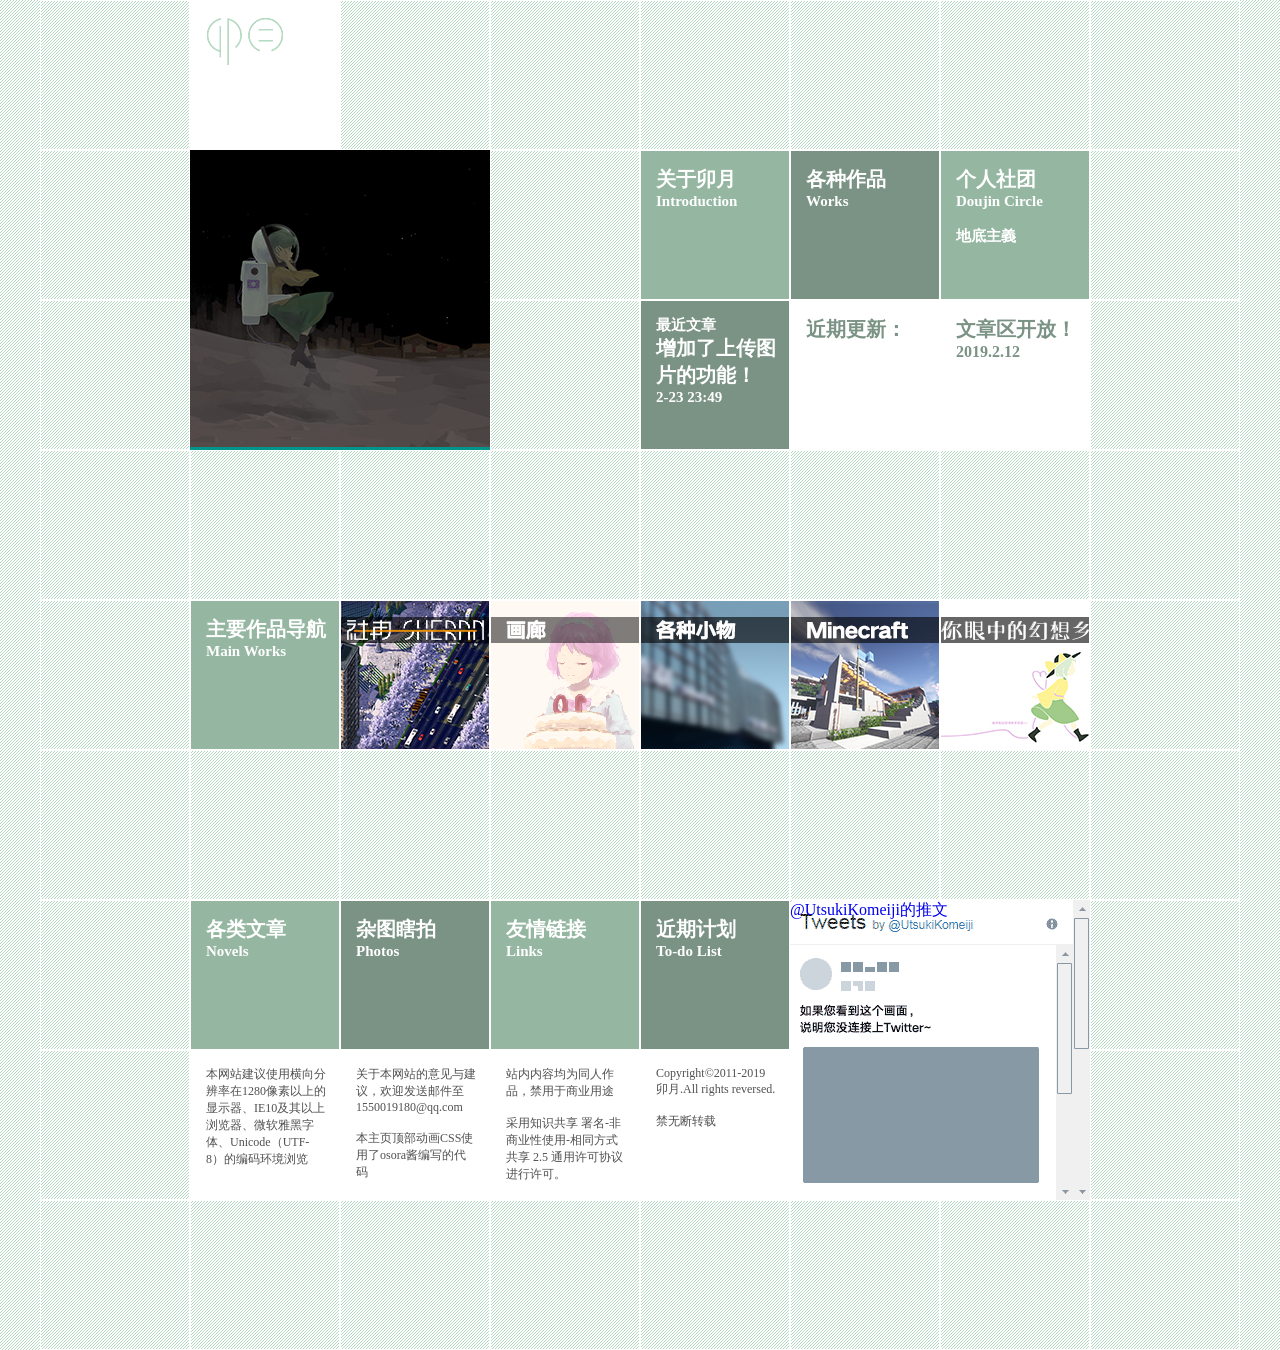
<file: index.html>
﻿<!DOCTYPE html PUBLIC "-//W3C//DTD XHTML 1.0 Transitional//EN" "http://www.w3.org/TR/xhtml1/DTD/xhtml1-transitional.dtd">
<html xmlns="http://www.w3.org/1999/xhtml">
<head>
<link rel="icon" href="icon.ico" type="image/x-icon" />
<link rel="stylesheet" type="text/css" href="style.css" />
<style type="text/css"><!--body{     margin-top:0px;     margin-left:0px;}--></style>
<meta http-equiv="Content-Type" content="text/html; charset=utf-8" />
<title>卯月的糖果屋</title>
<style type="text/css">
body {
	background:bg.jpg center;
	background-repeat: repeat;
	background-color: rgb(255,255,255);
	background-image: url(bg.gif);
}
</style>
<script type="text/javascript">
function MM_swapImgRestore() { //v3.0
  var i,x,a=document.MM_sr; for(i=0;a&&i<a.length&&(x=a[i])&&x.oSrc;i++) x.src=x.oSrc;
}
function MM_preloadImages() { //v3.0
  var d=document; if(d.images){ if(!d.MM_p) d.MM_p=new Array();
    var i,j=d.MM_p.length,a=MM_preloadImages.arguments; for(i=0; i<a.length; i++)
    if (a[i].indexOf("#")!=0){ d.MM_p[j]=new Image; d.MM_p[j++].src=a[i];}}
}

function MM_preloadImages() { //v3.0
  var d=document; if(d.images){ if(!d.MM_p) d.MM_p=new Array();
    var i,j=d.MM_p.length,a=MM_preloadImages.arguments; for(i=0; i<a.length; i++)
    if (a[i].indexOf("#")!=0){ d.MM_p[j]=new Image; d.MM_p[j++].src=a[i];}}
}

function MM_findObj(n, d) { //v4.01
  var p,i,x;  if(!d) d=document; if((p=n.indexOf("?"))>0&&parent.frames.length) {
    d=parent.frames[n.substring(p+1)].document; n=n.substring(0,p);}
  if(!(x=d[n])&&d.all) x=d.all[n]; for (i=0;!x&&i<d.forms.length;i++) x=d.forms[i][n];
  for(i=0;!x&&d.layers&&i<d.layers.length;i++) x=MM_findObj(n,d.layers[i].document);
  if(!x && d.getElementById) x=d.getElementById(n); return x;
}

function MM_swapImage() { //v3.0
  var i,j=0,x,a=MM_swapImage.arguments; document.MM_sr=new Array; for(i=0;i<(a.length-2);i+=3)
   if ((x=MM_findObj(a[i]))!=null){document.MM_sr[j++]=x; if(!x.oSrc) x.oSrc=x.src; x.src=a[i+2];}
}
</script>
</head>

<body style="margin:0; padding:0">
 
<div class="z" style="z">
<div class="line">

<div class="newBox">
</div>

<a href="index.html">
<div class="newBottan">
<img src="logo.gif" alt="" width="148" height="148" class="image" border="0"/>
</div>
</a>

<div class="newBox">
</div>

<div class="newBox">
</div>

<div class="newBox">
</div>

<div class="newBox">
</div>

<div class="newBox">
</div>

<div class="newBox">
</div>

</div>


<div class="linetwo">

<div class="zong">
<div class="newBox">
</div>
<div class="newBox">
</div>
</div>

<div class="four">
<div class="header">
</div>
</div>

<div class="zong">
<div class="newBox">
</div>
<div class="newBox">
</div>
</div>

<div class="zong">
<a href="about.html">
<div class="newColorBox" style="background-color:#95b7a1">
<div class="newtitle">关于卯月<br />
<div class="TwitterName">Introduction</div></div>
</div>
</a>

<a href="novel/
201902232349
.html"><div class="newColorBox" style="background-color:#7b9384"><div class="newtitle"><div class="TwitterName">最近文章</div>
增加了上传图片的功能！
<div class="TwitterName">
2-23 23:49
</div></div>
</div>
</a>
</div>

<div class="zong">
<a href="works.html">
<div class="newColorBox" style="background-color:#7b9384">
<div class="newtitle">各种作品<br />
<div class="TwitterName">Works</div></div>
</div>
</a>
<div class="newColorBox" style="background-color:#FFFFFF">
<div class="newGx">近期更新：</div>
</div>
</div>

<div class="zong">
<a href="todolist.html">
<div class="newColorBox" style="background-color:#95b7a1">
<div class="newtitle">个人社团<br />
<div class="TwitterName">Doujin Circle<br /><br />地底主義</div></div>
</div>
</a>
<div class="newColorBox" style="background-color:#FFFFFF">
<div class="introductionBox"><div class="nameBoxPinyin">文章区开放！</div>
2019.2.12</div>
</div>
</div>

<div class="zong">
<div class="newBox">
</div>
<div class="newBox">
</div>
</div>

</div>

<div class="line">

<div class="newBox">
</div>

<div class="newBox">
</div>

<div class="newBox">
</div>

<div class="newBox">
</div>

<div class="newBox">
</div>

<div class="newBox">
</div>

<div class="newBox">
</div>

<div class="newBox">
</div>

</div>

<div class="line">

<div class="newBox">
</div>

<div class="newColorBox" style="background-color:#95b7a1">
<div class="newtitle">主要作品导航<br />
<div class="TwitterName">Main Works</div></div>
</div>

<a href="http://www.simcity.cn/thread-145416-1-1.html">
<div class="newBottan">
<img src="nfm1.jpg" alt="" width="148" height="148" class="image" border="0"/>
</div>
</a>

<a href="illustration/index.html">
<div class="newBottan">
<img src="nfm2.jpg" alt="" width="148" height="148" class="image" border="0"/>
</div>
</a>

<a href="designs/index.html">
<div class="newBottan">
<img src="nfm3.jpg" alt="" width="148" height="148" class="image" border="0"/>
</div>
</a>

<a href="minecraft/index.html">
<div class="newBottan">
<img src="nfm4.jpg" alt="" width="148" height="148" class="image" border="0"/>
</div>
</a>

<a href="gensoukyo/index.html">
<div class="newBottan">
<img src="nfm5.jpg" alt="" width="148" height="148" class="image" border="0"/>
</div>
</a>

<div class="newBox">
</div>

</div>

<div class="line">

<div class="newBox">
</div>

<div class="newBox">
</div>

<div class="newBox">
</div>

<div class="newBox">
</div>

<div class="newBox">
</div>

<div class="newBox">
</div>

<div class="newBox">
</div>

<div class="newBox">
</div>

</div>

<div class="linetwo">

<div class="zong">
<div class="newBox">
</div>
<div class="newBox">
</div>
</div>

<div class="zong">
<a href="novel/index.html">
<div class="newColorBox" style="background-color:#95b7a1">
<div class="newtitle">各类文章<br />
<div class="TwitterName">Novels</div></div>
</div>
</a>
<div class="newColorBox" style="background-color:#FFFFFF">
<div class="newText">本网站建议使用横向分辨率在1280像素以上的显示器、IE10及其以上浏览器、微软雅黑字体、Unicode（UTF-8）的编码环境浏览</div>
</div>
</div>

<div class="zong">

<a href="photo.html">
<div class="newColorBox" style="background-color:#7b9384">
<div class="newtitle">杂图瞎拍<br />
<div class="TwitterName">Photos</div></div>
</div>
</a>
<div class="newColorBox" style="background-color:#FFFFFF">
<div class="newText">关于本网站的意见与建议，欢迎发送邮件至1550019180@qq.com<br /><br />本主页顶部动画CSS使用了osora酱编写的代码</div>
</div>
</div>

<div class="zong">
<a href="link.html">
<div class="newColorBox" style="background-color:#95b7a1">
<div class="newtitle">友情链接<br />
<div class="TwitterName">Links</div></div>
</div>
</a>
<div class="newColorBox" style="background-color:#FFFFFF">
<div class="newText">站内内容均为同人作品，禁用于商业用途<br /><br />采用知识共享
署名-非商业性使用-相同方式共享 2.5 通用许可协议进行许可。</div>
</div>
</div>

<div class="zong">
<a href="todolist.html">
<div class="newColorBox" style="background-color:#7b9384">
<div class="newtitle">近期计划<br />
<div class="TwitterName">To-do List</div></div>
</div>
</a>
<div class="newColorBox" style="background-color:#FFFFFF">
<div class="newText">Copyright©2011-2019 卯月.All rights reversed.<br /><br />禁无断转载</div>
</div>
</div>

<div class="fourTwitter">
            <a class="twitter-timeline"  href="https://twitter.com/UtsukiKomeiji" data-widget-id="493641985136144384">@UtsukiKomeiji的推文</a>
            <script>!function(d,s,id){var js,fjs=d.getElementsByTagName(s)[0],p=/^http:/.test(d.location)?'http':'https';if(!d.getElementById(id)){js=d.createElement(s);js.id=id;js.src=p+"://platform.twitter.com/widgets.js";fjs.parentNode.insertBefore(js,fjs);}}(document,"script","twitter-wjs");</script>
          
</div>

<div class="zong">
<div class="newBox">
</div>
<div class="newBox">
</div>
</div>

</div>

<div class="line">

<div class="newBox">
</div>

<div class="newBox">
</div>

<div class="newBox">
</div>

<div class="newBox">
</div>

<div class="newBox">
</div>

<div class="newBox">
</div>

<div class="newBox">
</div>

<div class="newBox">
</div>

</div>

</div>
</body>
</html>
</file>
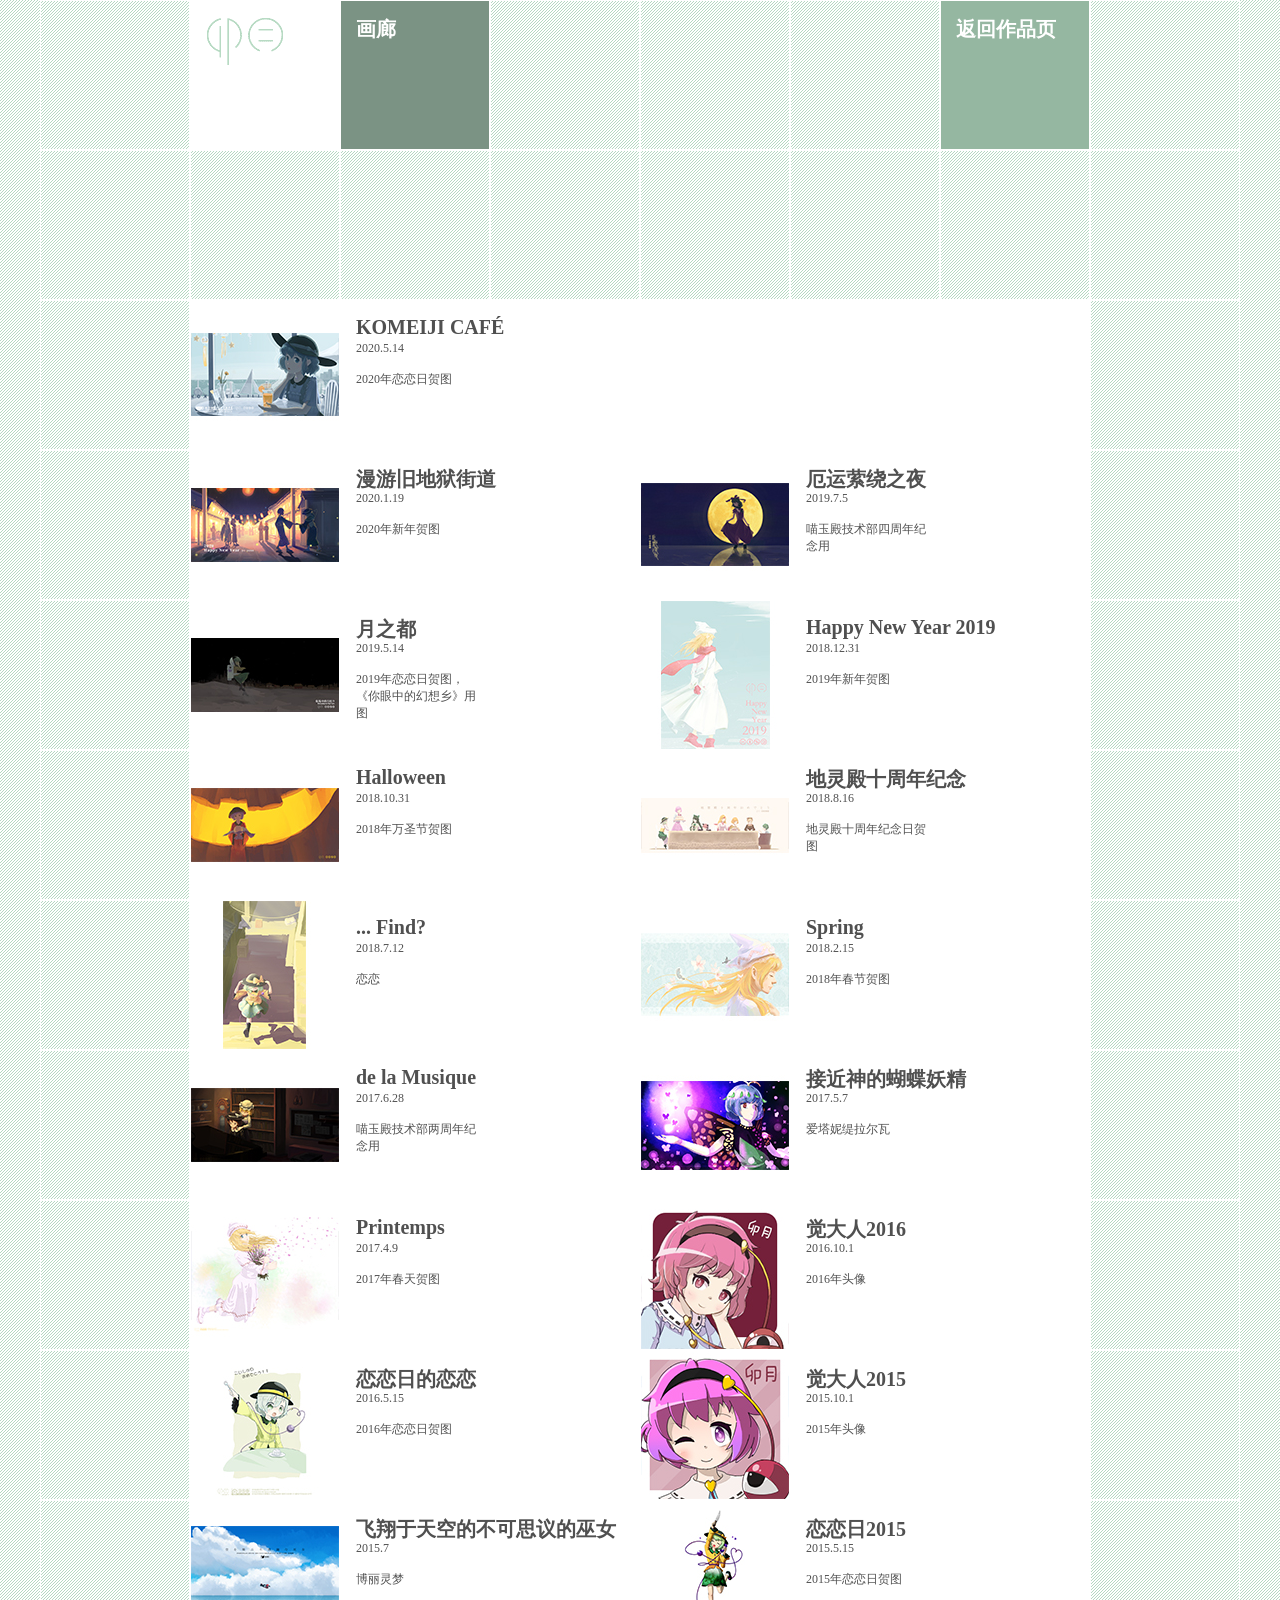
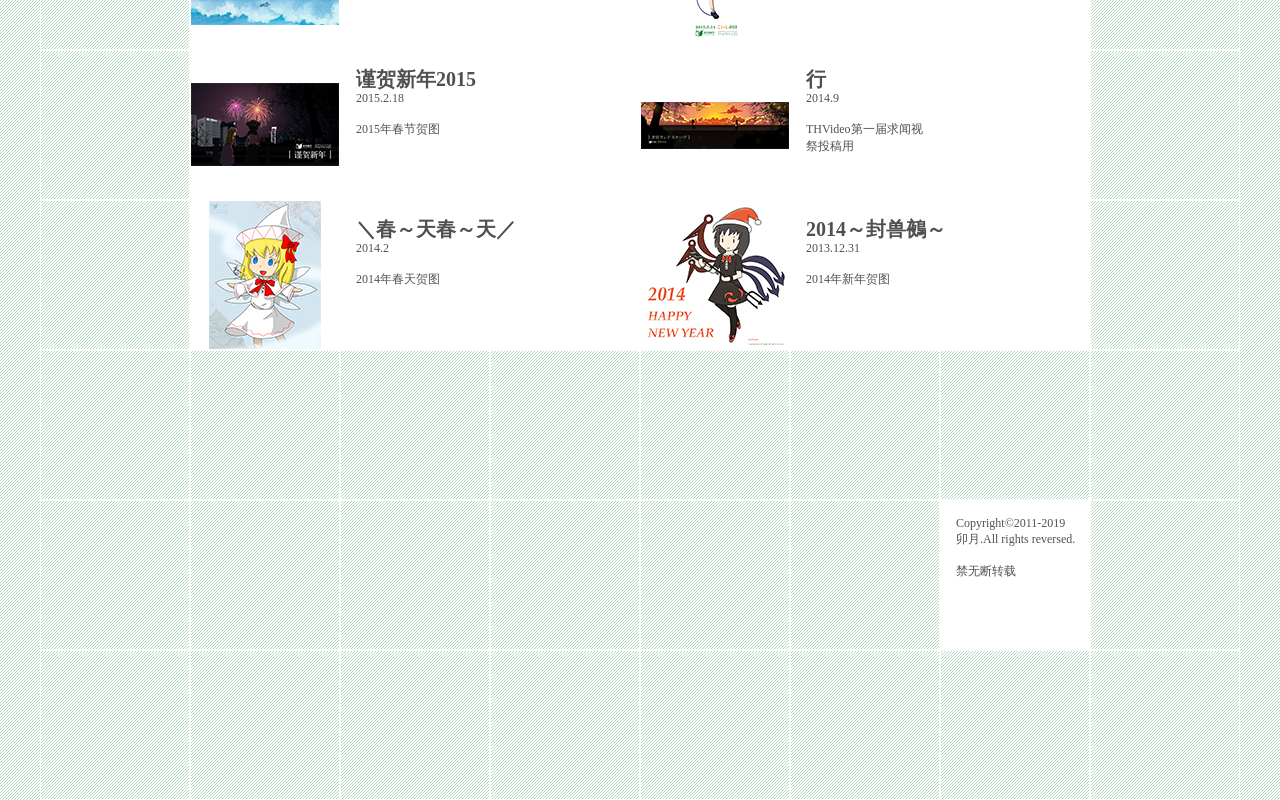
<file: illustration/index.html>
<!DOCTYPE html PUBLIC "-//W3C//DTD XHTML 1.0 Transitional//EN" "http://www.w3.org/TR/xhtml1/DTD/xhtml1-transitional.dtd">
<html xmlns="http://www.w3.org/1999/xhtml">
<head>
<link rel="icon" href="../icon.ico" type="image/x-icon" />
<link rel="stylesheet" type="text/css" href="../style.css" />
<style type="text/css"><!--body{     margin-top:0px;     margin-left:0px;}--></style>
<meta http-equiv="Content-Type" content="text/html; charset=utf-8" />
<title>卯月的画廊</title>
<style type="text/css">
body {
	background:../bg.jpg center;
	background-repeat: repeat;
	background-color: rgb(255,255,255);
	background-image: url(../bg.gif);
}
img{border:none;}
</style>
</head>
<body style="margin:0; padding:0">
<div class="hdz">
<div class="line">

<div class="newBox">
</div>

<a href="../index.html">
<div class="newBottan">
<img src="../logo.gif" alt="" width="148" height="148" class="image" border="0"/>
</div>
</a>

<div class="newColorBox" style="background-color:#7b9384">
<div class="newtitle">画廊</div>
</div>

<div class="newBox">
</div>

<div class="newBox">
</div>

<div class="newBox">
</div>

<a href="../works.html">
<div class="newColorBox" style="background-color:#95b7a1">
<div class="newtitle">返回作品页</div>
</div>
</a>


<div class="newBox">
</div>

</div>




<div class="line">

<div class="newBox">
</div>

<div class="newBox">
</div>

<div class="newBox">
</div>

<div class="newBox">
</div>

<div class="newBox">
</div>

<div class="newBox">
</div>

<div class="newBox">
</div>

<div class="newBox">
</div>

</div>

<div class="line">

<div class="newBox">
</div>
<a href="2020koishi.png">
<div class="newBottan">
<img src="2020koishi.jpg" alt="" width="148" height="148" class="image" border="0"/>
</div>
<div class="newColorBox" style="background-color:#FFFFFF">
<div class="nti">KOMEIJI CAFÉ</div>
<div class="nte">2020.5.14<br /><br />
2020年恋恋日贺图</div>
</div>
<div class="newColorBox" style="background-color:#FFFFFF"></div>


<div class="newColorBox" style="background-color:#FFFFFF"></div>
<div class="newColorBox" style="background-color:#FFFFFF"></div>
<div class="newColorBox" style="background-color:#FFFFFF"></div>

</a>











<div class="newBox">
</div>

</div>

<div class="line">

<div class="newBox">
</div>
<a href="2020newyear.png">
<div class="newBottan">
<img src="2020newyear.jpg" alt="" width="148" height="148" class="image" border="0"/>
</div>
<div class="newColorBox" style="background-color:#FFFFFF">
<div class="nti">漫游旧地狱街道</div>
<div class="nte">2020.1.19<br /><br />
2020年新年贺图</div>
</div>
<div class="newColorBox" style="background-color:#FFFFFF"></div>

</a>
<a href="doom_stay_night.png">
<div class="newBottan">
<img src="doom_stay_night.jpg" alt="" width="148" height="148" class="image" border="0"/>
</div>
<div class="newColorBox" style="background-color:#FFFFFF">
<div class="nti">厄运萦绕之夜</div>
<div class="nte">2019.7.5<br /><br />
喵玉殿技术部四周年纪念用</div>
</div>
<div class="newColorBox" style="background-color:#FFFFFF"></div>

</a>











<div class="newBox">
</div>

</div>



<div class="line">

<div class="newBox">
</div>

<a href="moon.png">
<div class="newBottan">
<img src="moon.jpg" alt="" width="148" height="148" class="image" border="0"/>
</div>
<div class="newColorBox" style="background-color:#FFFFFF">
<div class="nti">月之都</div>
<div class="nte">2019.5.14<br /><br />
2019年恋恋日贺图，《你眼中的幻想乡》用图</div>
</div>
<div class="newColorBox" style="background-color:#FFFFFF"></div>
</a>

<a href="2019yuandan.png">
<div class="newBottan">
<img src="2019yuandan.jpg" alt="" width="148" height="148" class="image" border="0"/>
</div>
<div class="newColorBox" style="background-color:#FFFFFF">
<div class="nti">Happy New Year 2019</div>
<div class="nte">2018.12.31<br /><br />
2019年新年贺图</div>
</div>
<div class="newColorBox" style="background-color:#FFFFFF"></div>
</a>











<div class="newBox">
</div>

</div>


<div class="line">

<div class="newBox">
</div>


<a href="2018halloween.png">
<div class="newBottan">
<img src="2018halloween.jpg" alt="" width="148" height="148" class="image" border="0"/>
</div>
<div class="newColorBox" style="background-color:#FFFFFF">
<div class="nti">Halloween</div>
<div class="nte">2018.10.31<br /><br />
2018年万圣节贺图</div>
</div>
<div class="newColorBox" style="background-color:#FFFFFF"></div>
</a>





<a href="chireiden10.png">
<div class="newBottan">
<img src="chireiden10.jpg" alt="" width="148" height="148" class="image" border="0"/>
</div>
<div class="newColorBox" style="background-color:#FFFFFF">
<div class="nti">地灵殿十周年纪念</div>
<div class="nte">2018.8.16<br /><br />
地灵殿十周年纪念日贺图</div>
</div>
<div class="newColorBox" style="background-color:#FFFFFF"></div>
</a>





<div class="newBox">
</div>

</div>

<div class="line">

<div class="newBox">
</div>


<a href="2018koishi.png">
<div class="newBottan">
<img src="2018koishi.jpg" alt="" width="148" height="148" class="image" border="0"/>
</div>
<div class="newColorBox" style="background-color:#FFFFFF">
<div class="nti">... Find?</div>
<div class="nte">2018.7.12<br /><br />
恋恋</div>
</div>
<div class="newColorBox" style="background-color:#FFFFFF"></div>
</a>




<a href="spring.png">
<div class="newBottan">
<img src="spring.jpg" alt="" width="148" height="148" class="image" border="0"/>
</div>
<div class="newColorBox" style="background-color:#FFFFFF">
<div class="nti">Spring</div>
<div class="nte">2018.2.15<br /><br />
2018年春节贺图</div>
</div>
<div class="newColorBox" style="background-color:#FFFFFF"></div>
</a>





<div class="newBox">
</div>

</div>


<div class="line">

<div class="newBox">
</div>

<a href="de_la_musique.png">
<div class="newBottan">
<img src="de_la_musique.jpg" alt="" width="148" height="148" class="image" border="0"/>
</div>
<div class="newColorBox" style="background-color:#FFFFFF">
<div class="nti">de la Musique</div>
<div class="nte">2017.6.28<br /><br />喵玉殿技术部两周年纪念用</div>
</div>
<div class="newColorBox" style="background-color:#FFFFFF"></div>
</a>

<a href="eternity_larva.png">
<div class="newBottan">
<img src="eternity_larva.jpg" alt="" width="148" height="148" class="image" border="0"/>
</div>
<div class="newColorBox" style="background-color:#FFFFFF">
<div class="nti">接近神的蝴蝶妖精</div>
<div class="nte">2017.5.7<br /><br />爱塔妮缇拉尔瓦</div>
</div>
<div class="newColorBox" style="background-color:#FFFFFF"></div>
</a>

<div class="newBox">
</div>

</div>


<div class="line">

<div class="newBox">
</div>

<a href="printemps.png">
<div class="newBottan">
<img src="printemps.jpg" alt="" width="148" height="148" class="image" border="0"/>
</div>
<div class="newColorBox" style="background-color:#FFFFFF">
<div class="nti">Printemps</div>
<div class="nte">2017.4.9<br /><br />2017年春天贺图</div>
</div>
<div class="newColorBox" style="background-color:#FFFFFF"></div>
</a>

<a href="satori2016.png">
<div class="newBottan">
<img src="satori2016.jpg" alt="" width="148" height="148" class="image" border="0"/>
</div>
<div class="newColorBox" style="background-color:#FFFFFF">
<div class="nti">觉大人2016</div>
<div class="nte">2016.10.1<br /><br />2016年头像</div>
</div>
<div class="newColorBox" style="background-color:#FFFFFF"></div>
</a>

<div class="newBox">
</div>

</div>


<div class="line">

<div class="newBox">
</div>

<a href="2016koishi.png">
<div class="newBottan">
<img src="2016koishi.jpg" alt="" width="148" height="148" class="image" border="0"/>
</div>
<div class="newColorBox" style="background-color:#FFFFFF">
<div class="nti">恋恋日的恋恋</div>
<div class="nte">2016.5.15<br /><br />2016年恋恋日贺图</div>
</div>
<div class="newColorBox" style="background-color:#FFFFFF"></div>
</a>

<a href="satori2015.png">
<div class="newBottan">
<img src="satori2015.jpg" alt="" width="148" height="148" class="image" border="0"/>
</div>
<div class="newColorBox" style="background-color:#FFFFFF">
<div class="nti">觉大人2015</div>
<div class="nte">2015.10.1<br /><br />2015年头像</div>
</div>
<div class="newColorBox" style="background-color:#FFFFFF"></div>
</a>

<div class="newBox">
</div>

</div>


<div class="line">

<div class="newBox">
</div>

<a href="reimu.png">
<div class="newBottan">
<img src="reimu.jpg" alt="" width="148" height="148" class="image" border="0"/>
</div>
<div class="newColorBox" style="background-color:#FFFFFF">
<div class="nti">飞翔于天空的不可思议的巫女</div>
<div class="nte">2015.7<br /><br />博丽灵梦</div>
</div>
<div class="newColorBox" style="background-color:#FFFFFF"></div>
</a>

<a href="2015koishi.png">
<div class="newBottan">
<img src="2015koishi.jpg" alt="" width="148" height="148" class="image" border="0"/>
</div>
<div class="newColorBox" style="background-color:#FFFFFF">
<div class="nti">恋恋日2015</div>
<div class="nte">2015.5.15<br /><br />2015年恋恋日贺图</div>
</div>
<div class="newColorBox" style="background-color:#FFFFFF"></div>
</a>

<div class="newBox">
</div>

</div>


<div class="line">

<div class="newBox">
</div>

<a href="2015newyear.png">
<div class="newBottan">
<img src="2015newyear.jpg" alt="" width="148" height="148" class="image" border="0"/>
</div>
<div class="newColorBox" style="background-color:#FFFFFF">
<div class="nti">谨贺新年2015</div>
<div class="nte">2015.2.18<br /><br />2015年春节贺图</div>
</div>
<div class="newColorBox" style="background-color:#FFFFFF"></div>
</a>

<a href="xing.png">
<div class="newBottan">
<img src="xing.jpg" alt="" width="148" height="148" class="image" border="0"/>
</div>
<div class="newColorBox" style="background-color:#FFFFFF">
<div class="nti">行</div>
<div class="nte">2014.9<br /><br />THVideo第一届求闻视祭投稿用</div>
</div>
<div class="newColorBox" style="background-color:#FFFFFF"></div>
</a>

<div class="newBox">
</div>

</div>


<div class="line">

<div class="newBox">
</div>

<a href="2014lily.png">
<div class="newBottan">
<img src="2014lily.jpg" alt="" width="148" height="148" class="image" border="0"/>
</div>
<div class="newColorBox" style="background-color:#FFFFFF">
<div class="nti">＼春～天春～天／</div>
<div class="nte">2014.2<br /><br />2014年春天贺图</div>
</div>
<div class="newColorBox" style="background-color:#FFFFFF"></div>
</a>

<a href="2014nue.png">
<div class="newBottan">
<img src="2014nue.jpg" alt="" width="148" height="148" class="image" border="0"/>
</div>
<div class="newColorBox" style="background-color:#FFFFFF">
<div class="nti">2014～封兽鵺～</div>
<div class="nte">2013.12.31<br /><br />2014年新年贺图</div>
</div>
<div class="newColorBox" style="background-color:#FFFFFF"></div>
</a>

<div class="newBox">
</div>

</div>





<div class="line">

<div class="newBox">
</div>

<div class="newBox">
</div>

<div class="newBox">
</div>

<div class="newBox">
</div>

<div class="newBox">
</div>

<div class="newBox">
</div>

<div class="newBox">
</div>

<div class="newBox">
</div>

</div>

<div class="line">

<div class="newBox">
</div>

<div class="newBox">
</div>

<div class="newBox">
</div>

<div class="newBox">
</div>

<div class="newBox">
</div>

<div class="newBox">
</div>

<div class="newColorBox" style="background-color:#FFFFFF">
<div class="newText">Copyright©2011-2019 卯月.All rights reversed.<br /><br />禁无断转载</div>
</div>

<div class="newBox">
</div>

</div>

<div class="line">

<div class="newBox">
</div>

<div class="newBox">
</div>

<div class="newBox">
</div>

<div class="newBox">
</div>

<div class="newBox">
</div>

<div class="newBox">
</div>

<div class="newBox">
</div>

<div class="newBox">
</div>

</div>

</div>
</body>
</html>
</file>
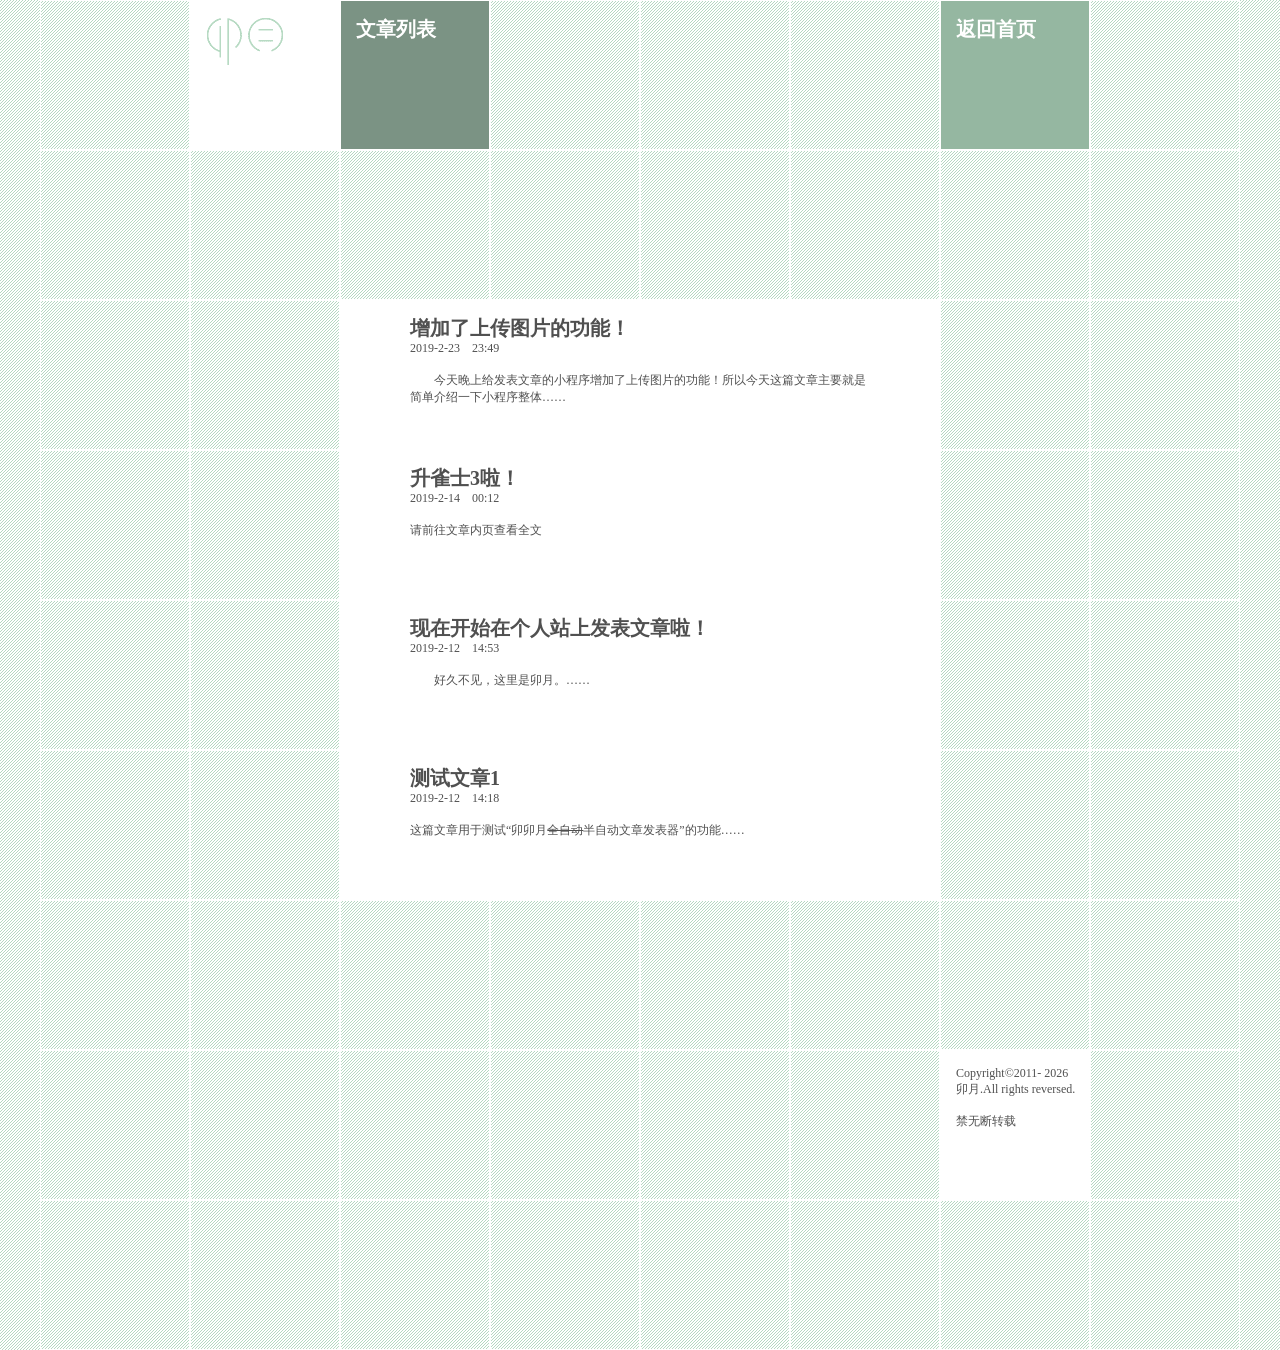
<file: novel/index.html>
﻿<!DOCTYPE html PUBLIC "-//W3C//DTD XHTML 1.0 Transitional//EN" "http://www.w3.org/TR/xhtml1/DTD/xhtml1-transitional.dtd">
<html xmlns="http://www.w3.org/1999/xhtml">
<head>
<link rel="icon" href="../icon.ico" type="image/x-icon" />
<link rel="stylesheet" type="text/css" href="../style.css" />
<style type="text/css"><!--body{     margin-top:0px;     margin-left:0px;}--></style>
<meta http-equiv="Content-Type" content="text/html; charset=utf-8" />
<title>文章列表</title>
<style type="text/css">
body {
background:bg.jpg center;
background-repeat: repeat;
background-color: rgb(255,255,255);
background-image: url(../bg.gif);
}
img{border:none;}
</style>
</head>
<body style="margin:0; padding:0">

<div class="hdz">

<div class="line">
<div class="newBox">
</div>
<a href="../index.html">
<div class="newBottan">
<img src="../logo.gif" alt="" width="148" height="148" class="image" border="0"/>
</div>
</a>
<div class="newColorBox" style="background-color:#7b9384">
<div class="newtitle">文章列表</div>
</div>
<div class="newBox">
</div>
<div class="newBox">
</div>
<div class="newBox">
</div>
<a href="../index.html">
<div class="newColorBox" style="background-color:#95b7a1">
<div class="newtitle">返回首页</div>
</div>
</a>
<div class="newBox">
</div>
</div>

<div class="line">
<div class="newBox">
</div>
<div class="newBox">
</div>
<div class="newBox">
</div>
<div class="newBox">
</div>
<div class="newBox">
</div>
<div class="newBox">
</div>
<div class="newBox">
</div>
<div class="newBox">
</div>
</div>
<div class="line">
<div class="newBox">
</div>
<div class="newBox">
</div>
<a href="
201902232349.html
">
<div class="bigTextBox">
<div class="bigText"><br />
<div class="linkTitle">
增加了上传图片的功能！
</div>
2019-2-23　23:49
<br /><br />
　　今天晚上给发表文章的小程序增加了上传图片的功能！所以今天这篇文章主要就是简单介绍一下小程序整体……
</div>
</div>
</a>
<div class="newBox">
</div>
<div class="newBox">
</div>
</div>
<div class="line">
<div class="newBox">
</div>
<div class="newBox">
</div>
<a href="
201902140012.html
">
<div class="bigTextBox">
<div class="bigText"><br />
<div class="linkTitle">
升雀士3啦！
</div>
2019-2-14　00:12
<br /><br />
请前往文章内页查看全文
</div>
</div>
</a>
<div class="newBox">
</div>
<div class="newBox">
</div>
</div>
<div class="line">
<div class="newBox">
</div>
<div class="newBox">
</div>
<a href="
201902121453.html
">
<div class="bigTextBox">
<div class="bigText"><br />
<div class="linkTitle">
现在开始在个人站上发表文章啦！
</div>
2019-2-12　14:53
<br /><br />
　　好久不见，这里是卯月。……
</div>
</div>
</a>
<div class="newBox">
</div>
<div class="newBox">
</div>
</div>
<div class="line">
<div class="newBox">
</div>
<div class="newBox">
</div>
<a href="
201902121418.html
">
<div class="bigTextBox">
<div class="bigText"><br />
<div class="linkTitle">
测试文章1
</div>
2019-2-12　14:18
<br /><br />
这篇文章用于测试“卯卯月<s>全自动</s>半自动文章发表器”的功能……
</div>
</div>
</a>
<div class="newBox">
</div>
<div class="newBox">
</div>
</div>
<div class="line">
<div class="newBox">
</div>
<div class="newBox">
</div>
<div class="newBox">
</div>
<div class="newBox">
</div>
<div class="newBox">
</div>
<div class="newBox">
</div>
<div class="newBox">
</div>
<div class="newBox">
</div>
</div>

<div class="line">
<div class="newBox">
</div>
<div class="newBox">
</div>
<div class="newBox">
</div>
<div class="newBox">
</div>
<div class="newBox">
</div>
<div class="newBox">
</div>
<div class="newColorBox" style="background-color:#FFFFFF">
<div class="newText">Copyright©2011-
<script type="text/javascript">
var d = new Date()
document.write(d.getFullYear())
</script>
 卯月.All rights reversed.<br /><br />禁无断转载</div>
</div>
<div class="newBox">
</div>
</div>

<div class="line">
<div class="newBox">
</div>
<div class="newBox">
</div>
<div class="newBox">
</div>
<div class="newBox">
</div>
<div class="newBox">
</div>
<div class="newBox">
</div>
<div class="newBox">
</div>
<div class="newBox">
</div>
</div>

</div>
</body>
</html>
</file>
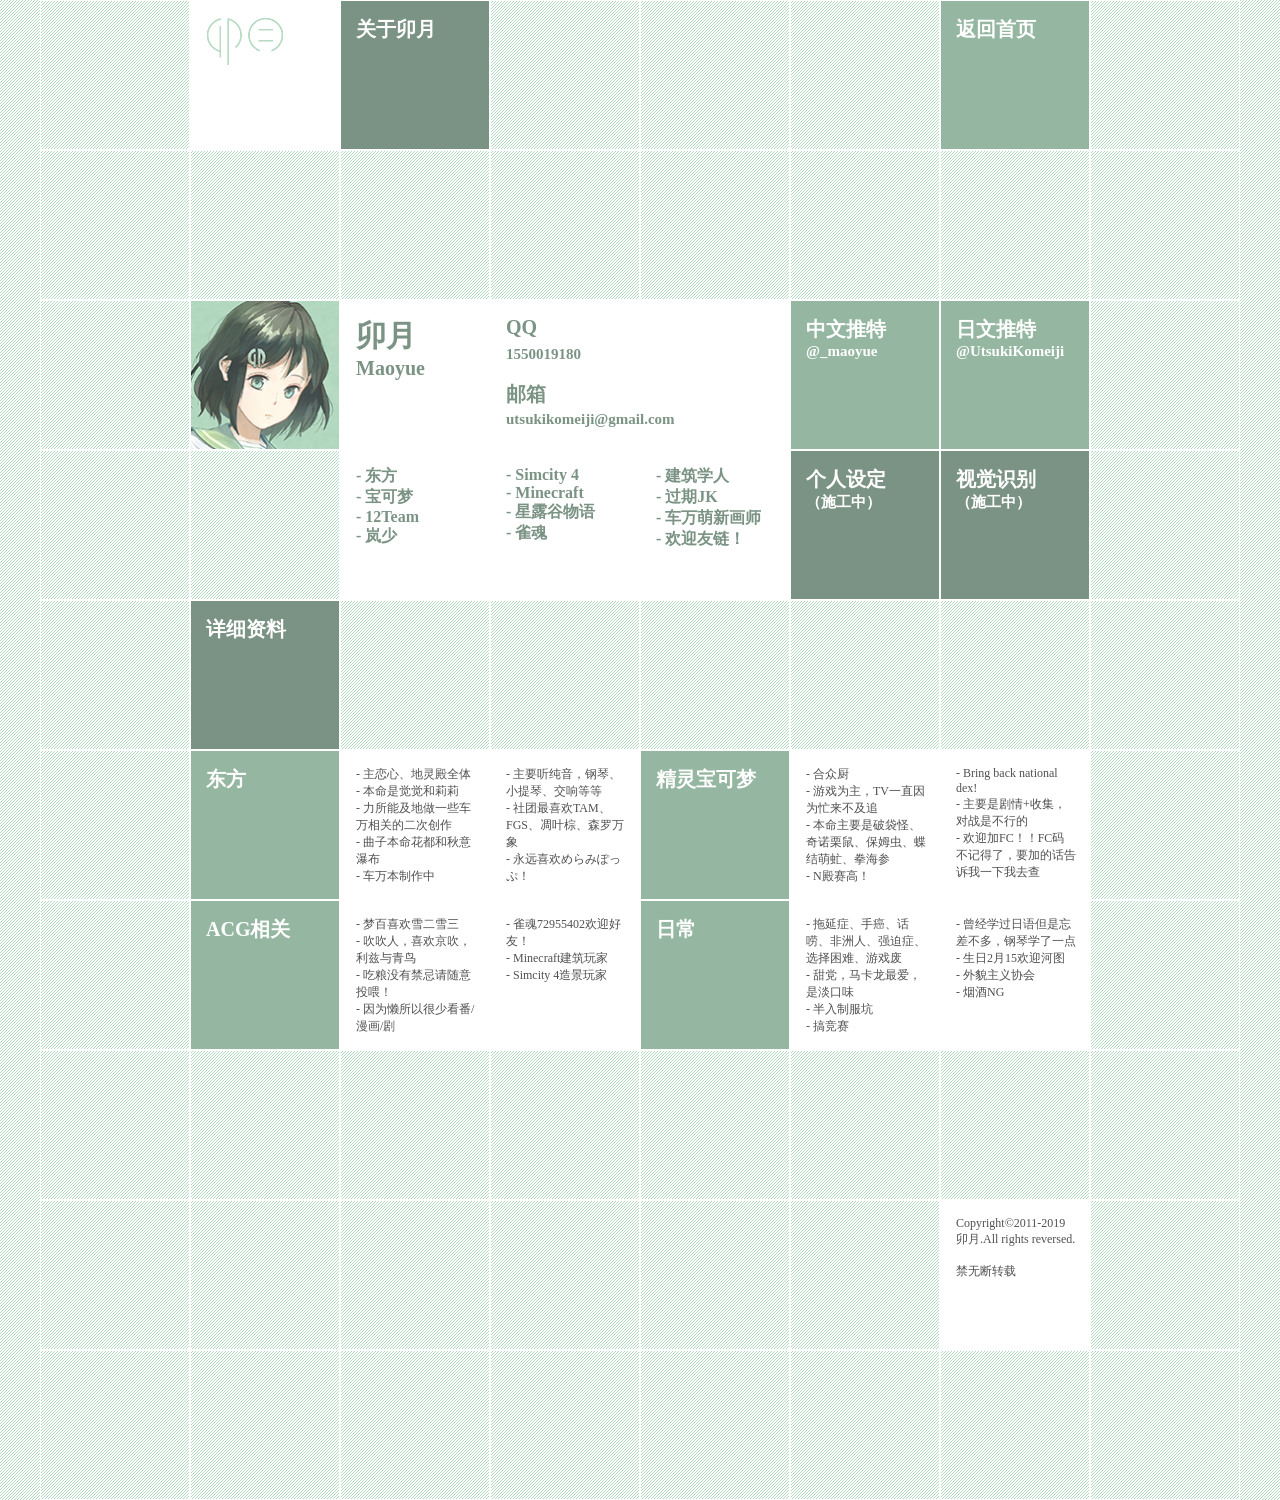
<file: about.html>
<!DOCTYPE html PUBLIC "-//W3C//DTD XHTML 1.0 Transitional//EN" "http://www.w3.org/TR/xhtml1/DTD/xhtml1-transitional.dtd">
<html xmlns="http://www.w3.org/1999/xhtml">
<head>
<link rel="icon" href="icon.ico" type="image/x-icon" />
<link rel="stylesheet" type="text/css" href="style.css" />
<style type="text/css"><!--body{     margin-top:0px;     margin-left:0px;}--></style>
<meta http-equiv="Content-Type" content="text/html; charset=utf-8" />
<title>关于卯月</title>
<style type="text/css">
body {
	background:bg.jpg center;
	background-repeat: repeat;
	background-color: rgb(255,255,255);
	background-image: url(bg.gif);
}
img{border:none;}
</style>
</head>
<body style="margin:0; padding:0">
<div class="hdz">
<div class="line">

<div class="newBox">
</div>

<a href="index.html">
<div class="newBottan">
<img src="logo.gif" alt="" width="148" height="148" class="image" border="0"/>
</div>
</a>

<div class="newColorBox" style="background-color:#7b9384">
<div class="newtitle">关于卯月</div>
</div>

<div class="newBox">
</div>

<div class="newBox">
</div>

<div class="newBox">
</div>

<a href="index.html">
<div class="newColorBox" style="background-color:#95b7a1">
<div class="newtitle">返回首页</div>
</div>
</a>

<div class="newBox">
</div>

</div>




<div class="line">

<div class="newBox">
</div>

<div class="newBox">
</div>

<div class="newBox">
</div>

<div class="newBox">
</div>

<div class="newBox">
</div>

<div class="newBox">
</div>

<div class="newBox">
</div>

<div class="newBox">
</div>

</div>

<div class="line">

<div class="newBox">
</div>




<div class="newBottan">
<img src="tx.jpg" alt="" width="148" height="148" class="image" border="0"/>
</div>

<div class="newColorBox" style="background-color:#FFFFFF">
<div class="nameBox">卯月<br />
<div class="nameBoxPinyin">Maoyue</div></div>
</div>

<div class="newColorBox" style="background-color:#FFFFFF">
<div class="QQTitle">QQ</div>
<div class="QQBox">1550019180</div>
<div class="mailTitle">邮箱</div>
<div class="mailBox">utsukikomeiji@gmail.com</div>
</div>


<div class="newColorBox" style="background-color:#FFFFFF">
</div>

<a href="https://twitter.com/_maoyue">
<div class="newColorBox" style="background-color:#95b7a1">
<div class="newtitle">中文推特<br />
<div class="TwitterName">@_maoyue</div></div>
</div>
</a>
<a href="https://twitter.com/UtsukiKomeiji">
<div class="newColorBox" style="background-color:#95b7a1">
<div class="newtitle">日文推特<br />
<div class="TwitterName">@UtsukiKomeiji</div></div>
</div>
</a>



<div class="newBox">
</div>


</div>


<div class="line">

<div class="newBox">
</div>

<div class="newBox">
</div>

<div class="newColorBox" style="background-color:#FFFFFF">
<div class="introductionBox">
- 东方<br />
- 宝可梦<br />
- 12Team<br />
- 岚少
</div>
</div>

<div class="newColorBox" style="background-color:#FFFFFF">
<div class="introductionBox">
- Simcity 4<br />
- Minecraft<br />
- 星露谷物语<br />
- 雀魂
</div>
</div>


<div class="newColorBox" style="background-color:#FFFFFF">
<div class="introductionBox">
- 建筑学人<br />
- 过期JK<br />
- 车万萌新画师<br />
- 欢迎友链！
</div>
</div>

<a href="chara.html">
<div class="newColorBox" style="background-color:#7b9384">
<div class="newtitle">个人设定<br />
<div class="TwitterName">（施工中）</div></div>
</div>
</a>

<a href="chara.html">
<div class="newColorBox" style="background-color:#7b9384">
<div class="newtitle">视觉识别<br />
<div class="TwitterName">（施工中）</div></div>
</div>
</a>




<div class="newBox">
</div>


</div>


<div class="line">

<div class="newBox">
</div>

<div class="newColorBox" style="background-color:#7b9384">
<div class="newtitle">详细资料</div>
</div>

<div class="newBox">
</div>

<div class="newBox">
</div>

<div class="newBox">
</div>

<div class="newBox">
</div>

<div class="newBox">
</div>

<div class="newBox">
</div>

</div>


<div class="line">

<div class="newBox">
</div>

<div class="newColorBox" style="background-color:#95b7a1">
<div class="newtitle">东方</div>
</div>

<div class="newColorBox" style="background-color:#FFFFFF">
<div class="newText">
- 主恋心、地灵殿全体<br />
- 本命是觉觉和莉莉<br />
- 力所能及地做一些车万相关的二次创作<br />
- 曲子本命花都和秋意瀑布<br />
- 车万本制作中</div>
</div>

<div class="newColorBox" style="background-color:#FFFFFF">
<div class="newText">
- 主要听纯音，钢琴、小提琴、交响等等<br />
- 社团最喜欢TAM、FGS、凋叶棕、森罗万象<br />
- 永远喜欢めらみぽっぷ！</div>
</div>

<div class="newColorBox" style="background-color:#95b7a1">
<div class="newtitle">精灵宝可梦</div>
</div>

<div class="newColorBox" style="background-color:#FFFFFF">
<div class="newText">
- 合众厨<br />
- 游戏为主，TV一直因为忙来不及追<br />
- 本命主要是破袋怪、奇诺栗鼠、保姆虫、蝶结萌虻、拳海参<br />
- N殿赛高！</div>
</div>

<div class="newColorBox" style="background-color:#FFFFFF">
<div class="newText">
- Bring back national dex!<br />
- 主要是剧情+收集，对战是不行的<br />
- 欢迎加FC！！FC码不记得了，要加的话告诉我一下我去查</div>
</div>

<div class="newBox">
</div>

</div>


<div class="line">
<div class="newBox">
</div>
<div class="newColorBox" style="background-color:#95b7a1">
<div class="newtitle">ACG相关</div>
</div>

<div class="newColorBox" style="background-color:#FFFFFF">
<div class="newText">
- 梦百喜欢雪二雪三<br />
- 吹吹人，喜欢京吹，利兹与青鸟<br />
- 吃粮没有禁忌请随意投喂！<br />
- 因为懒所以很少看番/漫画/剧</div>
</div>

<div class="newColorBox" style="background-color:#FFFFFF">
<div class="newText">
- 雀魂72955402欢迎好友！<br />
- Minecraft建筑玩家<br />
- Simcity 4造景玩家</div>
</div>

<div class="newColorBox" style="background-color:#95b7a1">
<div class="newtitle">日常</div>
</div>

<div class="newColorBox" style="background-color:#FFFFFF">
<div class="newText">
- 拖延症、手癌、话唠、非洲人、强迫症、选择困难、游戏废<br />
- 甜党，马卡龙最爱，是淡口味<br />
- 半入制服坑<br />
- 搞竞赛</div>
</div>

<div class="newColorBox" style="background-color:#FFFFFF">
<div class="newText">
- 曾经学过日语但是忘差不多，钢琴学了一点<br />
- 生日2月15欢迎河图<br />
- 外貌主义协会<br />
- 烟酒NG</div>
</div>
<div class="newBox">
</div>
</div>











<div class="line">
<div class="newBox">
</div>
<div class="newBox">
</div>
<div class="newBox">
</div>
<div class="newBox">
</div>
<div class="newBox">
</div>
<div class="newBox">
</div>
<div class="newBox">
</div>
<div class="newBox">
</div>
</div>


<div class="line">

<div class="newBox">
</div>

<div class="newBox">
</div>

<div class="newBox">
</div>

<div class="newBox">
</div>

<div class="newBox">
</div>

<div class="newBox">
</div>

<div class="newColorBox" style="background-color:#FFFFFF">
<div class="newText">Copyright©2011-2019 卯月.All rights reversed.<br /><br />禁无断转载</div>
</div>

<div class="newBox">
</div>

</div>

<div class="line">

<div class="newBox">
</div>

<div class="newBox">
</div>

<div class="newBox">
</div>

<div class="newBox">
</div>

<div class="newBox">
</div>

<div class="newBox">
</div>

<div class="newBox">
</div>

<div class="newBox">
</div>

</div>

</div>
</body>
</html>
</file>
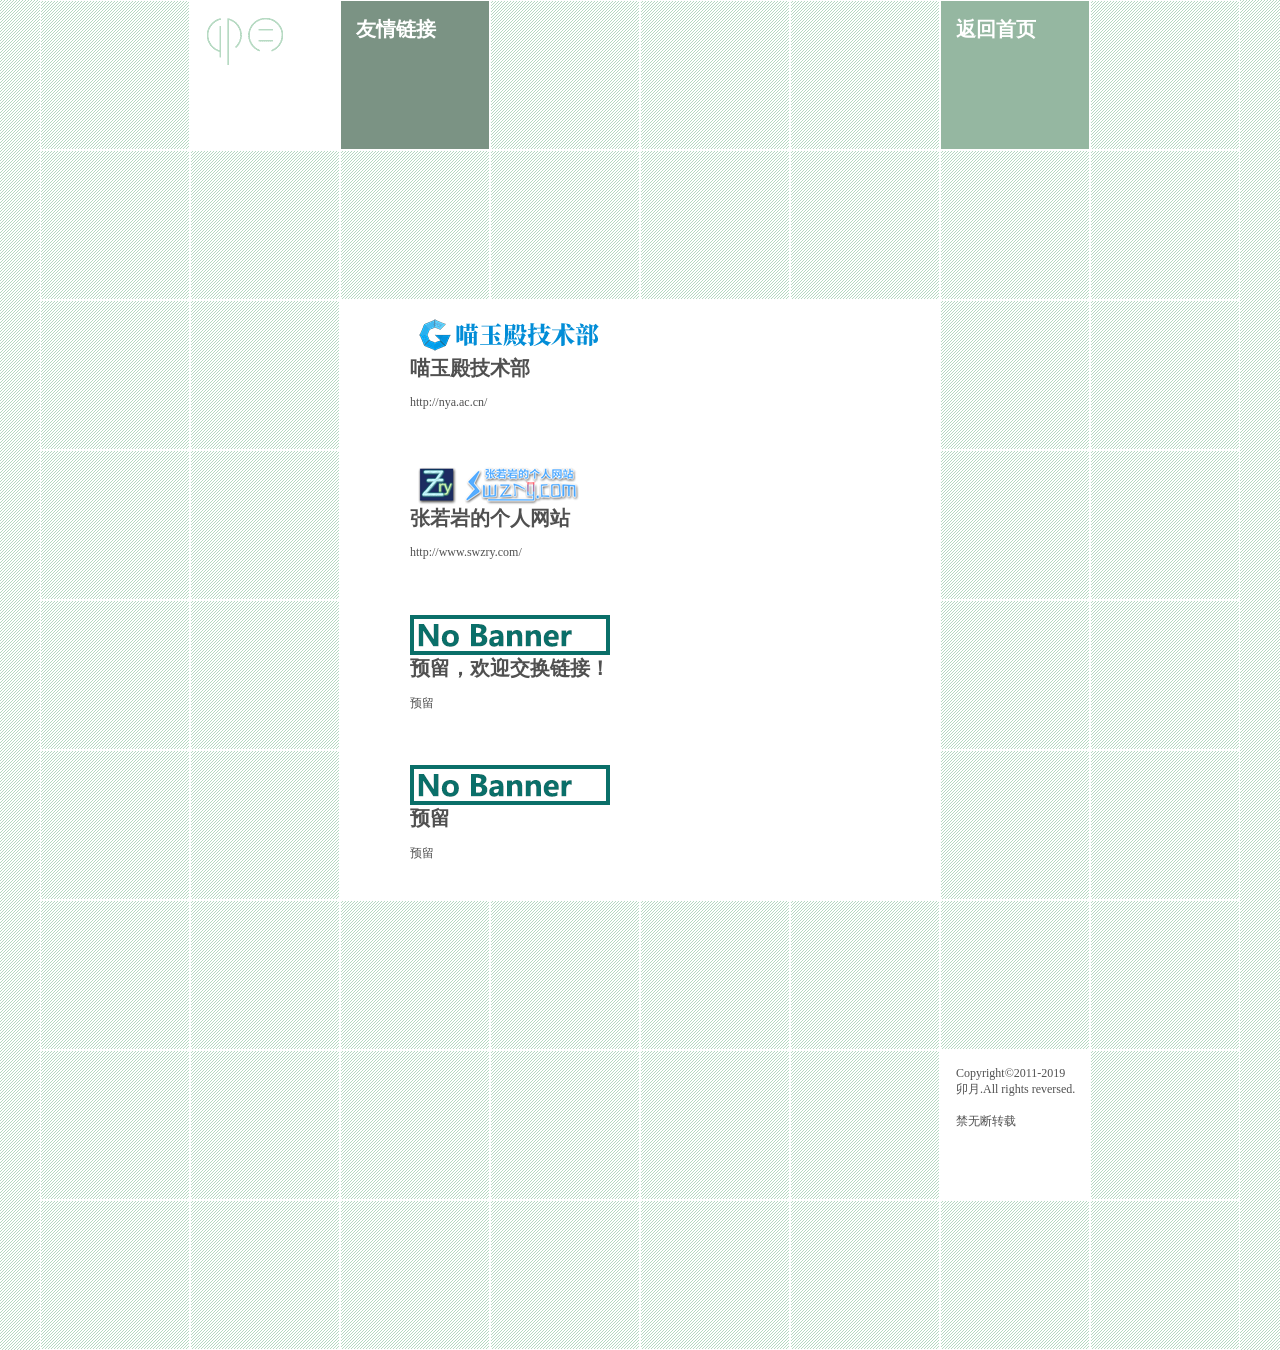
<file: link.html>
<!DOCTYPE html PUBLIC "-//W3C//DTD XHTML 1.0 Transitional//EN" "http://www.w3.org/TR/xhtml1/DTD/xhtml1-transitional.dtd">
<html xmlns="http://www.w3.org/1999/xhtml">
<head>
<link rel="icon" href="icon.ico" type="image/x-icon" />
<link rel="stylesheet" type="text/css" href="style.css" />
<style type="text/css"><!--body{     margin-top:0px;     margin-left:0px;}--></style>
<meta http-equiv="Content-Type" content="text/html; charset=utf-8" />
<title>友情链接</title>
<style type="text/css">
body {
	background:bg.jpg center;
	background-repeat: repeat;
	background-color: rgb(255,255,255);
	background-image: url(bg.gif);
}
img{border:none;}
</style>
</head>
<body style="margin:0; padding:0">
<div class="hdz">
<div class="line">

<div class="newBox">
</div>

<a href="index.html">
<div class="newBottan">
<img src="logo.gif" alt="" width="148" height="148" class="image" border="0"/>
</div>
</a>

<div class="newColorBox" style="background-color:#7b9384">
<div class="newtitle">友情链接</div>
</div>

<div class="newBox">
</div>

<div class="newBox">
</div>

<div class="newBox">
</div>

<a href="index.html">
<div class="newColorBox" style="background-color:#95b7a1">
<div class="newtitle">返回首页</div>
</div>
</a>

<div class="newBox">
</div>

</div>




<div class="line">

<div class="newBox">
</div>

<div class="newBox">
</div>

<div class="newBox">
</div>

<div class="newBox">
</div>

<div class="newBox">
</div>

<div class="newBox">
</div>

<div class="newBox">
</div>

<div class="newBox">
</div>

</div>



<div class="line">
<div class="newBox">
</div>
<div class="newBox">
</div>

<a href="http://nya.ac.cn/">
<div class="bigTextBox">
<div class="bigText"><br />
<img src="miaoyu_banner.gif" alt="" width="200" height="40" border="0"/>
<div class="linkTitle">喵玉殿技术部</div><br />
http://nya.ac.cn/
</div>
</div>
</a>

<div class="newBox">
</div>
<div class="newBox">
</div>
</div>


<div class="line">
<div class="newBox">
</div>
<div class="newBox">
</div>

<a href="http://www.swzry.com/">
<div class="bigTextBox">
<div class="bigText"><br />
<img src="swzry_banner.png" alt="" width="200" height="40" border="0"/>
<div class="linkTitle">张若岩的个人网站
</div><br />
http://www.swzry.com/ 
</div>
</div>
</a>

<div class="newBox">
</div>
<div class="newBox">
</div>
</div>


<div class="line">
<div class="newBox">
</div>
<div class="newBox">
</div>

<a href="">
<div class="bigTextBox">
<div class="bigText"><br />
<img src="no_banner.gif" alt="" width="200" height="40" border="0"/>
<div class="linkTitle">预留，欢迎交换链接！</div><br />
预留
</div>
</div>
</a>

<div class="newBox">
</div>
<div class="newBox">
</div>
</div>


<div class="line">
<div class="newBox">
</div>
<div class="newBox">
</div>

<a href="">
<div class="bigTextBox">
<div class="bigText"><br />
<img src="no_banner.gif" alt="" width="200" height="40" border="0"/>
<div class="linkTitle">预留</div><br />
预留
</div>
</div>
</a>

<div class="newBox">
</div>
<div class="newBox">
</div>
</div>





<div class="line">
<div class="newBox">
</div>
<div class="newBox">
</div>
<div class="newBox">
</div>
<div class="newBox">
</div>
<div class="newBox">
</div>
<div class="newBox">
</div>
<div class="newBox">
</div>
<div class="newBox">
</div>
</div>


<div class="line">

<div class="newBox">
</div>

<div class="newBox">
</div>

<div class="newBox">
</div>

<div class="newBox">
</div>

<div class="newBox">
</div>

<div class="newBox">
</div>

<div class="newColorBox" style="background-color:#FFFFFF">
<div class="newText">Copyright©2011-2019 卯月.All rights reversed.<br /><br />禁无断转载</div>
</div>

<div class="newBox">
</div>

</div>

<div class="line">

<div class="newBox">
</div>

<div class="newBox">
</div>

<div class="newBox">
</div>

<div class="newBox">
</div>

<div class="newBox">
</div>

<div class="newBox">
</div>

<div class="newBox">
</div>

<div class="newBox">
</div>

</div>

</div>
</body>
</html>
</file>
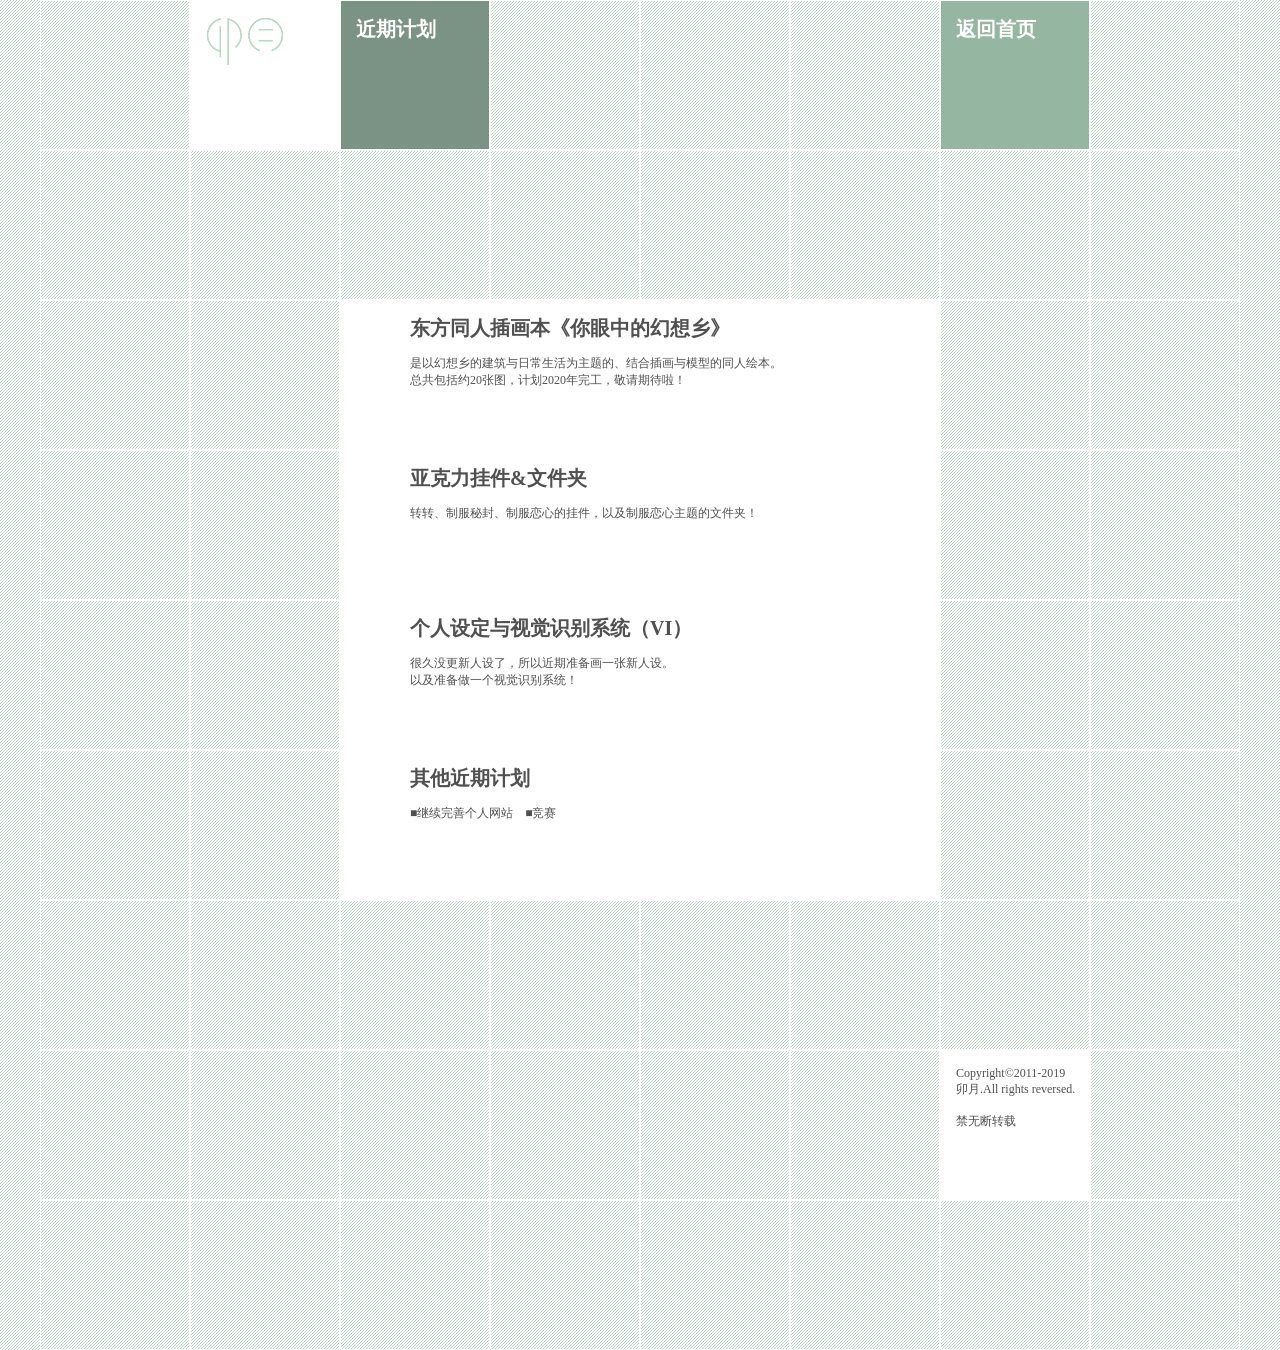
<file: todolist.html>
<!DOCTYPE html PUBLIC "-//W3C//DTD XHTML 1.0 Transitional//EN" "http://www.w3.org/TR/xhtml1/DTD/xhtml1-transitional.dtd">
<html xmlns="http://www.w3.org/1999/xhtml">
<head>
<link rel="icon" href="icon.ico" type="image/x-icon" />
<link rel="stylesheet" type="text/css" href="style.css" />
<style type="text/css"><!--body{     margin-top:0px;     margin-left:0px;}--></style>
<meta http-equiv="Content-Type" content="text/html; charset=utf-8" />
<title>卯月的计划</title>
<style type="text/css">
body {
	background:bg.jpg center;
	background-repeat: repeat;
	background-color: rgb(255,255,255);
	background-image: url(bg.gif);
}
img{border:none;}
</style>
</head>
<body style="margin:0; padding:0">
<div class="hdz">
<div class="line">

<div class="newBox">
</div>

<a href="index.html">
<div class="newBottan">
<img src="logo.gif" alt="" width="148" height="148" class="image" border="0"/>
</div>
</a>

<div class="newColorBox" style="background-color:#7b9384">
<div class="newtitle">近期计划</div>
</div>

<div class="newBox">
</div>

<div class="newBox">
</div>

<div class="newBox">
</div>

<a href="index.html">
<div class="newColorBox" style="background-color:#95b7a1">
<div class="newtitle">返回首页</div>
</div>
</a>

<div class="newBox">
</div>

</div>




<div class="line">

<div class="newBox">
</div>

<div class="newBox">
</div>

<div class="newBox">
</div>

<div class="newBox">
</div>

<div class="newBox">
</div>

<div class="newBox">
</div>

<div class="newBox">
</div>

<div class="newBox">
</div>

</div>



<div class="line">
<div class="newBox">
</div>
<div class="newBox">
</div>

<div class="bigTextBox">
<div class="bigText"><br />
<div class="linkTitle">东方同人插画本《你眼中的幻想乡》</div><br /> 
是以幻想乡的建筑与日常生活为主题的、结合插画与模型的同人绘本。<br />
总共包括约20张图，计划2020年完工，敬请期待啦！</div>
</div>

<div class="newBox">
</div>
<div class="newBox">
</div>
</div>


<div class="line">
<div class="newBox">
</div>
<div class="newBox">
</div>

<div class="bigTextBox">
<div class="bigText"><br />
<div class="linkTitle">亚克力挂件&amp;文件夹</div>
<br /> 
转转、制服秘封、制服恋心的挂件，以及制服恋心主题的文件夹！</div>
</div>

<div class="newBox">
</div>
<div class="newBox">
</div>
</div>


<div class="line">
<div class="newBox">
</div>
<div class="newBox">
</div>

<div class="bigTextBox">
<div class="bigText"><br />
<div class="linkTitle">个人设定与视觉识别系统（VI）</div>
<br /> 
很久没更新人设了，所以近期准备画一张新人设。<br />
以及准备做一个视觉识别系统！</div>
</div>

<div class="newBox">
</div>
<div class="newBox">
</div>
</div>


<div class="line">
<div class="newBox">
</div>
<div class="newBox">
</div>

<div class="bigTextBox">
<div class="bigText"><br />
<div class="linkTitle">其他近期计划</div>
<br /> 
■继续完善个人网站　■竞赛</div>
</div>

<div class="newBox">
</div>
<div class="newBox">
</div>
</div>





<div class="line">
<div class="newBox">
</div>
<div class="newBox">
</div>
<div class="newBox">
</div>
<div class="newBox">
</div>
<div class="newBox">
</div>
<div class="newBox">
</div>
<div class="newBox">
</div>
<div class="newBox">
</div>
</div>


<div class="line">

<div class="newBox">
</div>

<div class="newBox">
</div>

<div class="newBox">
</div>

<div class="newBox">
</div>

<div class="newBox">
</div>

<div class="newBox">
</div>

<div class="newColorBox" style="background-color:#FFFFFF">
<div class="newText">Copyright©2011-2019 卯月.All rights reversed.<br /><br />禁无断转载</div>
</div>

<div class="newBox">
</div>

</div>

<div class="line">

<div class="newBox">
</div>

<div class="newBox">
</div>

<div class="newBox">
</div>

<div class="newBox">
</div>

<div class="newBox">
</div>

<div class="newBox">
</div>

<div class="newBox">
</div>

<div class="newBox">
</div>

</div>

</div>
</body>
</html>
</file>
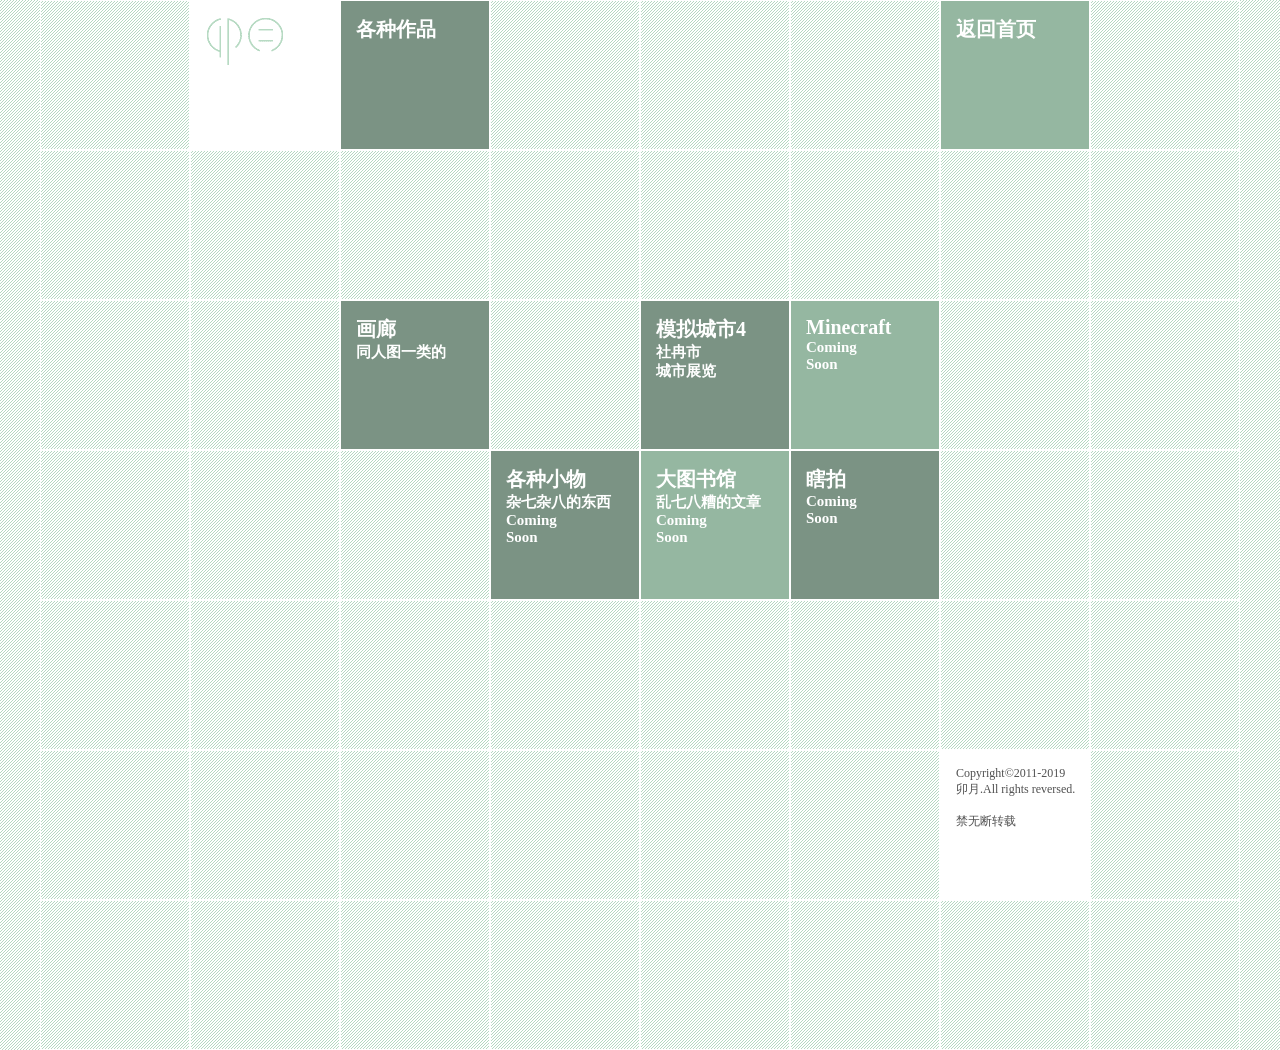
<file: works.html>
<!DOCTYPE html PUBLIC "-//W3C//DTD XHTML 1.0 Transitional//EN" "http://www.w3.org/TR/xhtml1/DTD/xhtml1-transitional.dtd">
<html xmlns="http://www.w3.org/1999/xhtml">
<head>
<link rel="icon" href="icon.ico" type="image/x-icon" />
<link rel="stylesheet" type="text/css" href="style.css" />
<style type="text/css"><!--body{     margin-top:0px;     margin-left:0px;}--></style>
<meta http-equiv="Content-Type" content="text/html; charset=utf-8" />
<title>卯月的作品</title>
<style type="text/css">
body {
	background:bg.jpg center;
	background-repeat: repeat;
	background-color: rgb(255,255,255);
	background-image: url(bg.gif);
}
img{border:none;}
</style>
</head>
<body style="margin:0; padding:0">
<div class="hdz">
<div class="line">

<div class="newBox">
</div>

<a href="index.html">
<div class="newBottan">
<img src="logo.gif" alt="" width="148" height="148" class="image" border="0"/>
</div>
</a>

<div class="newColorBox" style="background-color:#7b9384">
<div class="newtitle">各种作品</div>
</div>

<div class="newBox">
</div>

<div class="newBox">
</div>

<div class="newBox">
</div>

<a href="index.html">
<div class="newColorBox" style="background-color:#95b7a1">
<div class="newtitle">返回首页</div>
</div>
</a>

<div class="newBox">
</div>

</div>




<div class="line">

<div class="newBox">
</div>

<div class="newBox">
</div>

<div class="newBox">
</div>

<div class="newBox">
</div>

<div class="newBox">
</div>

<div class="newBox">
</div>

<div class="newBox">
</div>

<div class="newBox">
</div>

</div>

<div class="line">

<div class="newBox">
</div>

<div class="newBox">
</div>

<a href="illustration/index.html">
<div class="newColorBox" style="background-color:#7b9384">
<div class="newtitle">画廊<br />
<div class="TwitterName">同人图一类的</div></div>
</div>
</a>

<div class="newBox">
</div>

<a href="http://www.simcity.cn/thread-145416-1-1.html">
<div class="newColorBox" style="background-color:#7b9384">
<div class="newtitle">模拟城市4<br />
<div class="TwitterName">社冉市<br />
城市展览</div></div>
</div>
</a>

<a href="minecraft.html">
<div class="newColorBox" style="background-color:#95b7a1">
<div class="newtitle">Minecraft<br />
<div class="TwitterName">
Coming<br />
Soon </div></div>
</div>
</a>

<div class="newBox">
</div>

<div class="newBox">
</div>

</div>

<div class="line">

<div class="newBox">
</div>

<div class="newBox">
</div>

<div class="newBox">
</div>

<a href="other.html">
<div class="newColorBox" style="background-color:#7b9384">
<div class="newtitle">各种小物<br />
<div class="TwitterName">杂七杂八的东西<br />
Coming<br />
Soon </div>
</div></div>
</a>

<a href="novel.html">
<div class="newColorBox" style="background-color:#95b7a1">
<div class="newtitle">大图书馆<br />
<div class="TwitterName">乱七八糟的文章<br />
Coming<br />
Soon
</div>
</div></div>
</a>

<a href="photo.html">
<div class="newColorBox" style="background-color:#7b9384">
<div class="newtitle">瞎拍<br />
<div class="TwitterName">
Coming<br />
Soon </div>
</div></div>
</a>

<div class="newBox">
</div>

<div class="newBox">
</div>

</div>

<div class="line">

<div class="newBox">
</div>

<div class="newBox">
</div>

<div class="newBox">
</div>

<div class="newBox">
</div>

<div class="newBox">
</div>

<div class="newBox">
</div>


<div class="line">

<div class="newBox">
</div>

<div class="newBox">
</div>

<div class="newBox">
</div>

<div class="newBox">
</div>

<div class="newBox">
</div>

<div class="newBox">
</div>

<div class="newBox">
</div>

<div class="newBox">
</div>

</div>


<div class="newColorBox" style="background-color:#FFFFFF">
<div class="newText">Copyright©2011-2019 卯月.All rights reversed.<br /><br />禁无断转载</div>
</div>

<div class="newBox">
</div>

</div>

<div class="line">

<div class="newBox">
</div>

<div class="newBox">
</div>

<div class="newBox">
</div>

<div class="newBox">
</div>

<div class="newBox">
</div>

<div class="newBox">
</div>

<div class="newBox">
</div>

<div class="newBox">
</div>

</div>

</div>
</body>
</html>
</file>
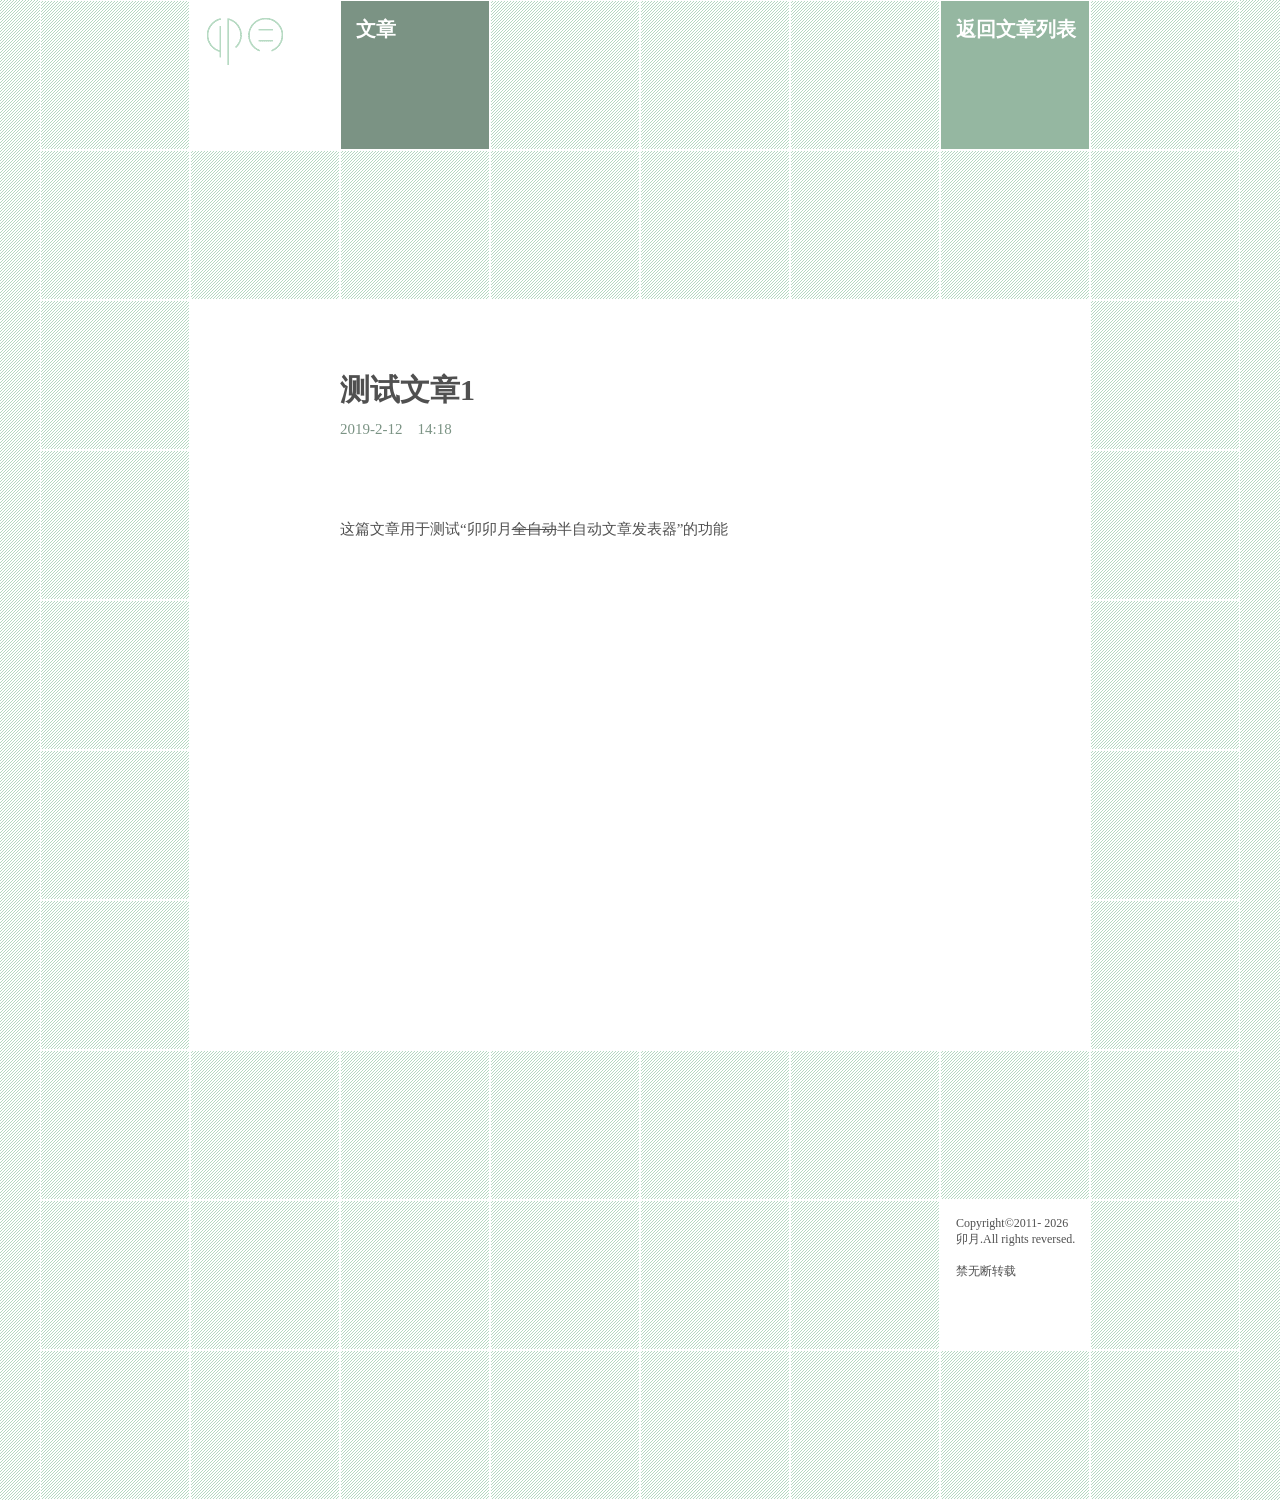
<file: novel/201902121418.html>
﻿<!DOCTYPE html PUBLIC "-//W3C//DTD XHTML 1.0 Transitional//EN" "http://www.w3.org/TR/xhtml1/DTD/xhtml1-transitional.dtd">
<html xmlns="http://www.w3.org/1999/xhtml">
<head>
<link rel="icon" href="../icon.ico" type="image/x-icon" />
<link rel="stylesheet" type="text/css" href="../style.css" />
<style type="text/css"></style>
<meta http-equiv="Content-Type" content="text/html; charset=utf-8" />
<title>
测试文章1
｜文章
</title>
<style type="text/css">
body {
background:bg.jpg center;
background-repeat: repeat;
background-color: rgb(255,255,255);
background-image: url(../bg.gif);
}
img{border:none;}
</style>
</head>
<body style="margin:0; padding:0">


<div class="hdz">


<div class="line">
<div class="newBox">
</div>
<a href="../index.html">
<div class="newBottan">
<img src="../logo.gif" alt="" width="148" height="148" class="image" border="0"/>
</div>
</a>
<div class="newColorBox" style="background-color:#7b9384">
<div class="newtitle">文章</div>
</div>
<div class="newBox">
</div>
<div class="newBox">
</div>
<div class="newBox">
</div>
<a href="index.html">
<div class="newColorBox" style="background-color:#95b7a1">
<div class="newtitle">返回文章列表</div>
</div>
</a>
<div class="newBox">
</div>
</div>


<div class="line">
<div class="newBox">
</div>
<div class="newBox">
</div>
<div class="newBox">
</div>
<div class="newBox">
</div>
<div class="newBox">
</div>
<div class="newBox">
</div>
<div class="newBox">
</div>
<div class="newBox">
</div>
</div>


<div class="lineFive">

<div class="verticalTemplate">
<div class="newBox">
</div>
<div class="newBox">
</div>
<div class="newBox">
</div>
<div class="newBox">
</div>
<div class="newBox">
</div>
</div>


<div class="novelBox">
<!--div class="innerNovelBox"-->
<div class="novelTitle">
测试文章1
</div>
<div class="novelDate">
2019-2-12　14:18
</div>
这篇文章用于测试“卯卯月<s>全自动</s>半自动文章发表器”的功能
</div>


<div class="verticalTemplate">
<div class="newBox">
</div>
<div class="newBox">
</div>
<div class="newBox">
</div>
<div class="newBox">
</div>
<div class="newBox">
</div>
</div>


</div>


<div class="line">
<div class="newBox">
</div>
<div class="newBox">
</div>
<div class="newBox">
</div>
<div class="newBox">
</div>
<div class="newBox">
</div>
<div class="newBox">
</div>
<div class="newBox">
</div>
<div class="newBox">
</div>
</div>


<div class="line">
<div class="newBox">
</div>
<div class="newBox">
</div>
<div class="newBox">
</div>
<div class="newBox">
</div>
<div class="newBox">
</div>
<div class="newBox">
</div>
<div class="newColorBox" style="background-color:#FFFFFF">
<div class="newText">Copyright©2011-
<script type="text/javascript">
var d = new Date()
document.write(d.getFullYear())
</script>
 卯月.All rights reversed.<br /><br />禁无断转载</div>
</div>
<div class="newBox">
</div>
</div>


<div class="line">
<div class="newBox">
</div>
<div class="newBox">
</div>
<div class="newBox">
</div>
<div class="newBox">
</div>
<div class="newBox">
</div>
<div class="newBox">
</div>
<div class="newBox">
</div>
<div class="newBox">
</div>
</div>


</div>
</body>
</html>
</file>
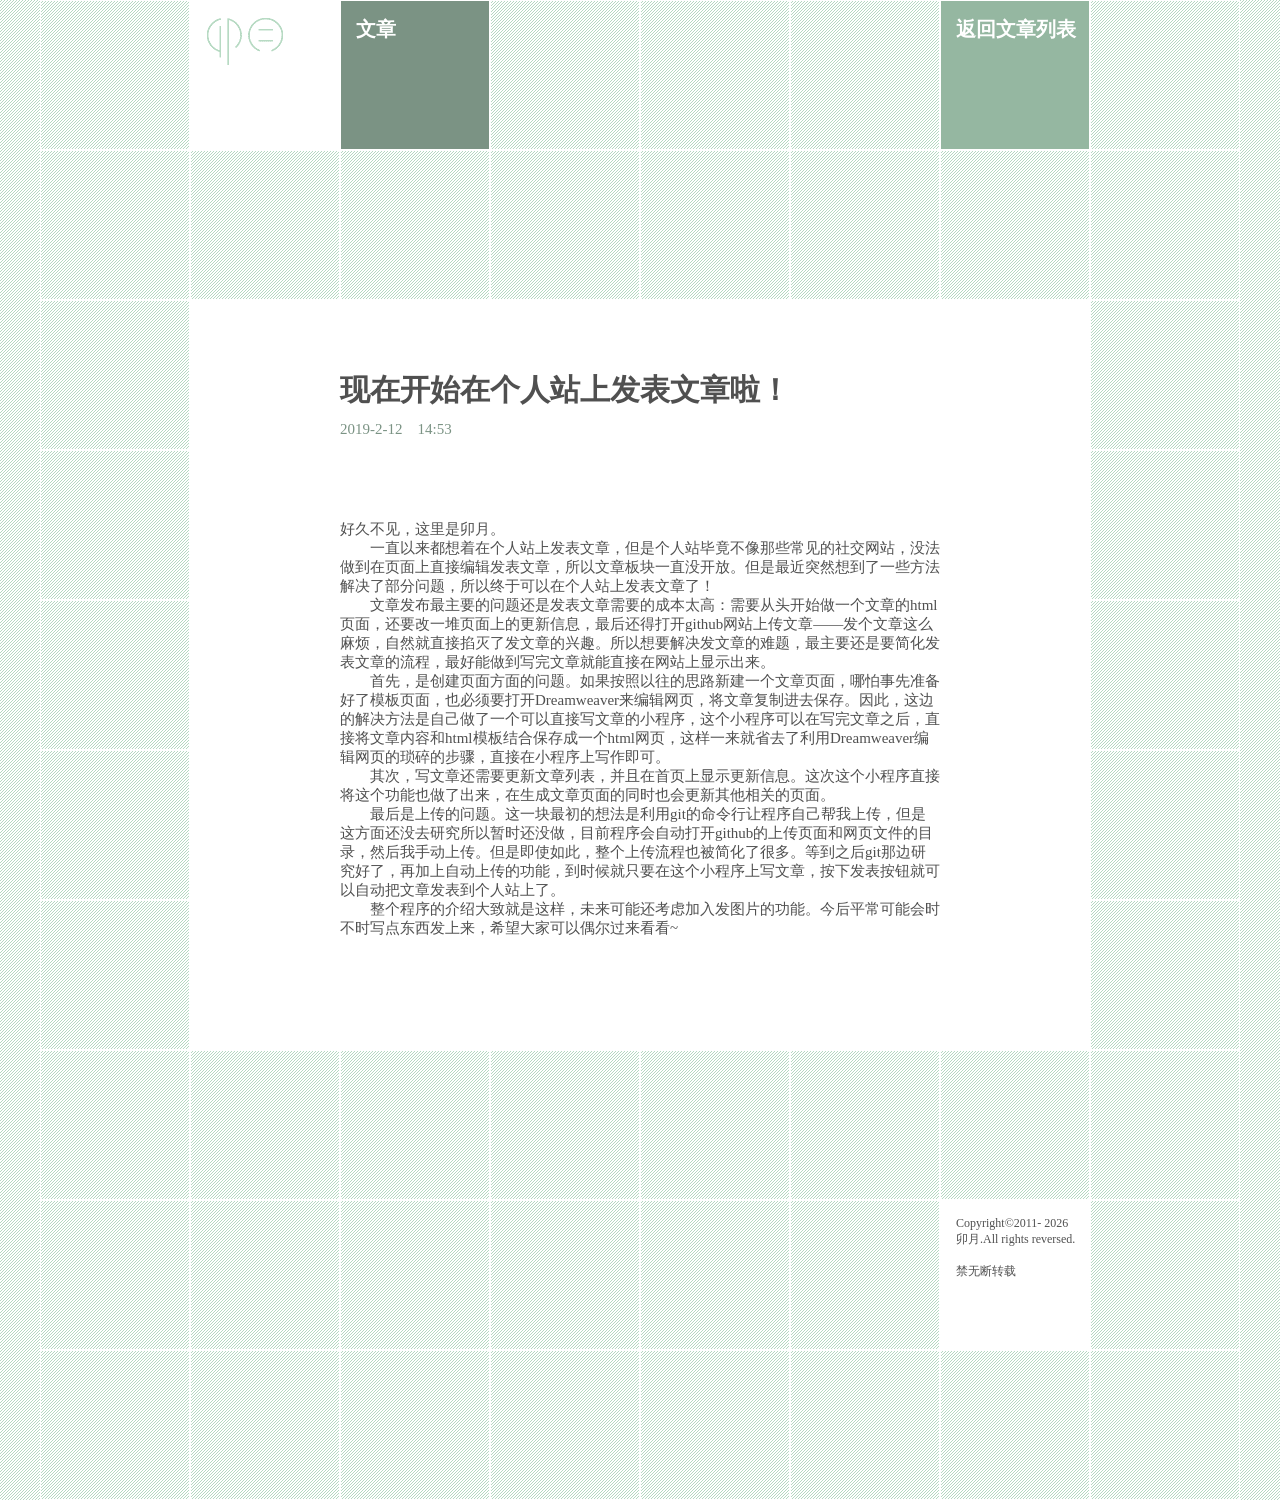
<file: novel/201902121453.html>
﻿<!DOCTYPE html PUBLIC "-//W3C//DTD XHTML 1.0 Transitional//EN" "http://www.w3.org/TR/xhtml1/DTD/xhtml1-transitional.dtd">
<html xmlns="http://www.w3.org/1999/xhtml">
<head>
<link rel="icon" href="../icon.ico" type="image/x-icon" />
<link rel="stylesheet" type="text/css" href="../style.css" />
<style type="text/css"></style>
<meta http-equiv="Content-Type" content="text/html; charset=utf-8" />
<title>
现在开始在个人站上发表文章啦！
｜文章
</title>
<style type="text/css">
body {
background:bg.jpg center;
background-repeat: repeat;
background-color: rgb(255,255,255);
background-image: url(../bg.gif);
}
img{border:none;}
</style>
</head>
<body style="margin:0; padding:0">


<div class="hdz">


<div class="line">
<div class="newBox">
</div>
<a href="../index.html">
<div class="newBottan">
<img src="../logo.gif" alt="" width="148" height="148" class="image" border="0"/>
</div>
</a>
<div class="newColorBox" style="background-color:#7b9384">
<div class="newtitle">文章</div>
</div>
<div class="newBox">
</div>
<div class="newBox">
</div>
<div class="newBox">
</div>
<a href="index.html">
<div class="newColorBox" style="background-color:#95b7a1">
<div class="newtitle">返回文章列表</div>
</div>
</a>
<div class="newBox">
</div>
</div>


<div class="line">
<div class="newBox">
</div>
<div class="newBox">
</div>
<div class="newBox">
</div>
<div class="newBox">
</div>
<div class="newBox">
</div>
<div class="newBox">
</div>
<div class="newBox">
</div>
<div class="newBox">
</div>
</div>


<div class="lineFive">

<div class="verticalTemplate">
<div class="newBox">
</div>
<div class="newBox">
</div>
<div class="newBox">
</div>
<div class="newBox">
</div>
<div class="newBox">
</div>
</div>


<div class="novelBox">
<!--div class="innerNovelBox"-->
<div class="novelTitle">
现在开始在个人站上发表文章啦！
</div>
<div class="novelDate">
2019-2-12　14:53
</div>
　　好久不见，这里是卯月。<br />
　　一直以来都想着在个人站上发表文章，但是个人站毕竟不像那些常见的社交网站，没法做到在页面上直接编辑发表文章，所以文章板块一直没开放。但是最近突然想到了一些方法解决了部分问题，所以终于可以在个人站上发表文章了！<br />
　　文章发布最主要的问题还是发表文章需要的成本太高：需要从头开始做一个文章的html页面，还要改一堆页面上的更新信息，最后还得打开github网站上传文章——发个文章这么麻烦，自然就直接掐灭了发文章的兴趣。所以想要解决发文章的难题，最主要还是要简化发表文章的流程，最好能做到写完文章就能直接在网站上显示出来。<br />
　　首先，是创建页面方面的问题。如果按照以往的思路新建一个文章页面，哪怕事先准备好了模板页面，也必须要打开Dreamweaver来编辑网页，将文章复制进去保存。因此，这边的解决方法是自己做了一个可以直接写文章的小程序，这个小程序可以在写完文章之后，直接将文章内容和html模板结合保存成一个html网页，这样一来就省去了利用Dreamweaver编辑网页的琐碎的步骤，直接在小程序上写作即可。<br />
　　其次，写文章还需要更新文章列表，并且在首页上显示更新信息。这次这个小程序直接将这个功能也做了出来，在生成文章页面的同时也会更新其他相关的页面。<br />
　　最后是上传的问题。这一块最初的想法是利用git的命令行让程序自己帮我上传，但是这方面还没去研究所以暂时还没做，目前程序会自动打开github的上传页面和网页文件的目录，然后我手动上传。但是即使如此，整个上传流程也被简化了很多。等到之后git那边研究好了，再加上自动上传的功能，到时候就只要在这个小程序上写文章，按下发表按钮就可以自动把文章发表到个人站上了。<br />
　　整个程序的介绍大致就是这样，未来可能还考虑加入发图片的功能。今后平常可能会时不时写点东西发上来，希望大家可以偶尔过来看看~
</div>


<div class="verticalTemplate">
<div class="newBox">
</div>
<div class="newBox">
</div>
<div class="newBox">
</div>
<div class="newBox">
</div>
<div class="newBox">
</div>
</div>


</div>


<div class="line">
<div class="newBox">
</div>
<div class="newBox">
</div>
<div class="newBox">
</div>
<div class="newBox">
</div>
<div class="newBox">
</div>
<div class="newBox">
</div>
<div class="newBox">
</div>
<div class="newBox">
</div>
</div>


<div class="line">
<div class="newBox">
</div>
<div class="newBox">
</div>
<div class="newBox">
</div>
<div class="newBox">
</div>
<div class="newBox">
</div>
<div class="newBox">
</div>
<div class="newColorBox" style="background-color:#FFFFFF">
<div class="newText">Copyright©2011-
<script type="text/javascript">
var d = new Date()
document.write(d.getFullYear())
</script>
 卯月.All rights reversed.<br /><br />禁无断转载</div>
</div>
<div class="newBox">
</div>
</div>


<div class="line">
<div class="newBox">
</div>
<div class="newBox">
</div>
<div class="newBox">
</div>
<div class="newBox">
</div>
<div class="newBox">
</div>
<div class="newBox">
</div>
<div class="newBox">
</div>
<div class="newBox">
</div>
</div>


</div>
</body>
</html>
</file>
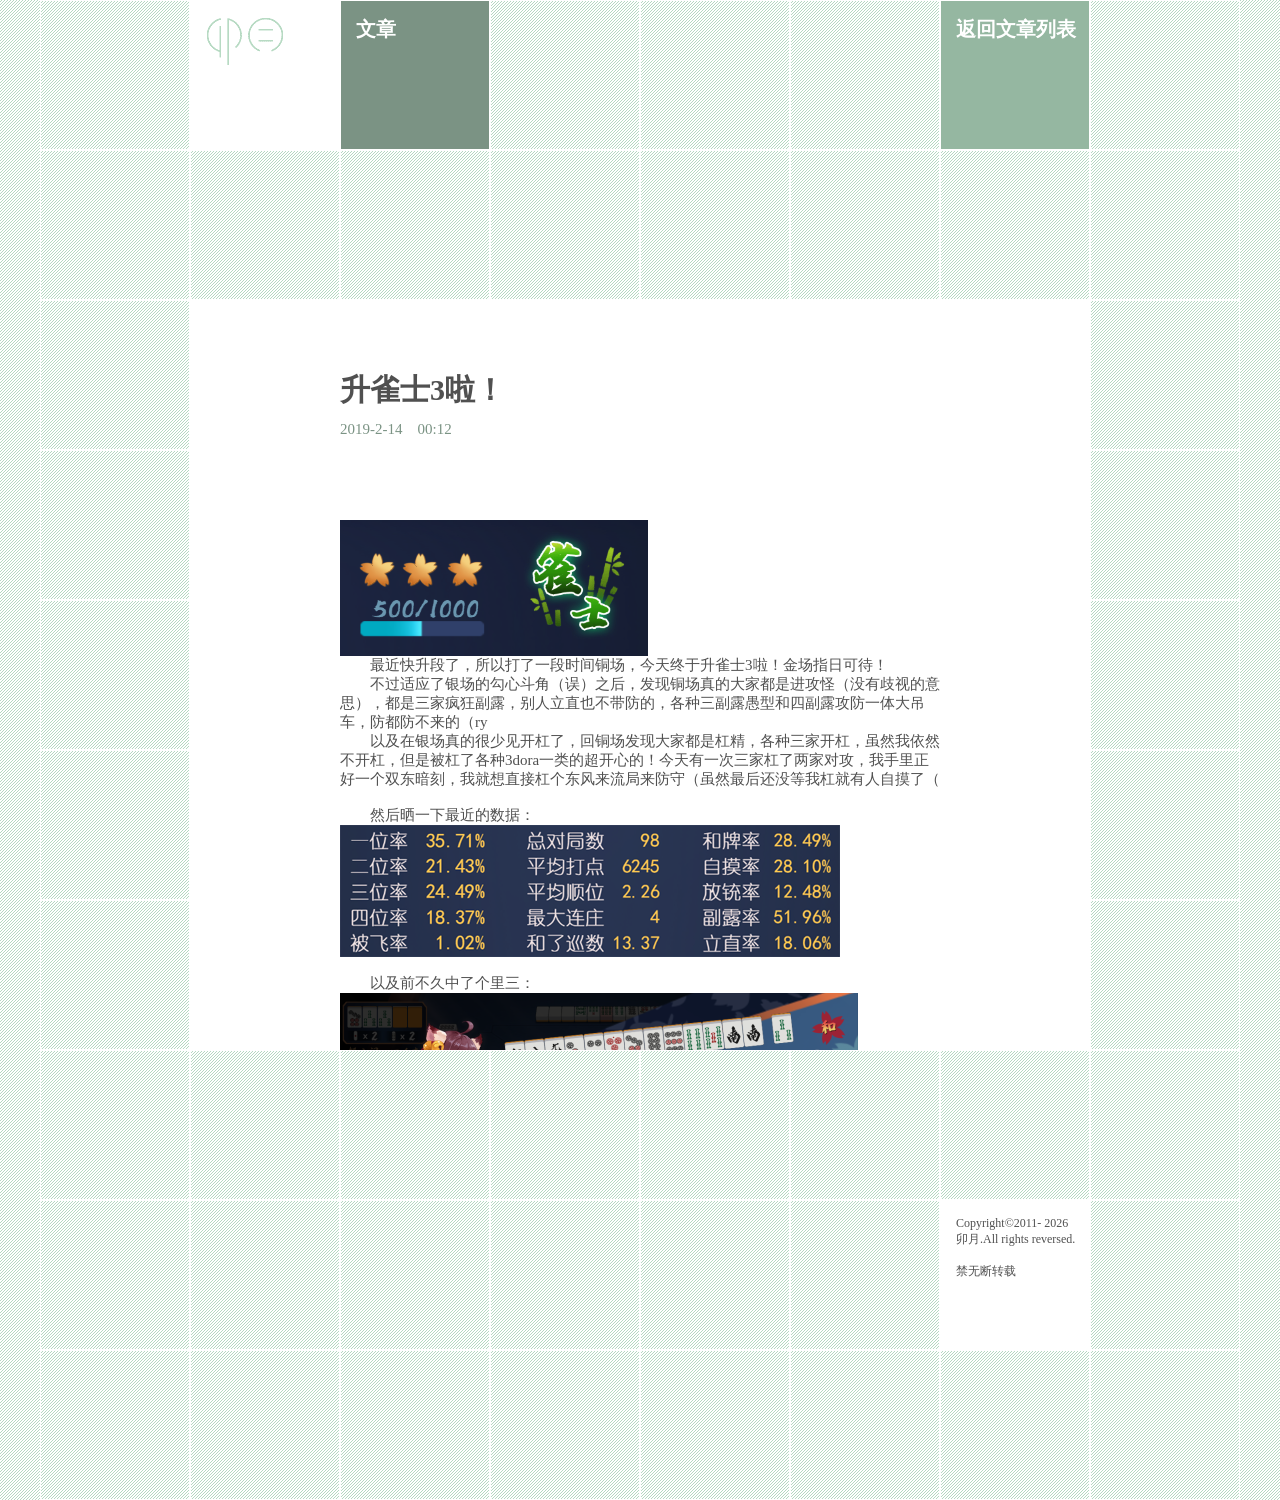
<file: novel/201902140012.html>
﻿<!DOCTYPE html PUBLIC "-//W3C//DTD XHTML 1.0 Transitional//EN" "http://www.w3.org/TR/xhtml1/DTD/xhtml1-transitional.dtd">
<html xmlns="http://www.w3.org/1999/xhtml">
<head>
<link rel="icon" href="../icon.ico" type="image/x-icon" />
<link rel="stylesheet" type="text/css" href="../style.css" />
<style type="text/css"></style>
<meta http-equiv="Content-Type" content="text/html; charset=utf-8" />
<title>
升雀士3啦！
｜文章
</title>
<style type="text/css">
body {
background:bg.jpg center;
background-repeat: repeat;
background-color: rgb(255,255,255);
background-image: url(../bg.gif);
}
img{border:none;}
</style>
</head>
<body style="margin:0; padding:0">


<div class="hdz">


<div class="line">
<div class="newBox">
</div>
<a href="../index.html">
<div class="newBottan">
<img src="../logo.gif" alt="" width="148" height="148" class="image" border="0"/>
</div>
</a>
<div class="newColorBox" style="background-color:#7b9384">
<div class="newtitle">文章</div>
</div>
<div class="newBox">
</div>
<div class="newBox">
</div>
<div class="newBox">
</div>
<a href="index.html">
<div class="newColorBox" style="background-color:#95b7a1">
<div class="newtitle">返回文章列表</div>
</div>
</a>
<div class="newBox">
</div>
</div>


<div class="line">
<div class="newBox">
</div>
<div class="newBox">
</div>
<div class="newBox">
</div>
<div class="newBox">
</div>
<div class="newBox">
</div>
<div class="newBox">
</div>
<div class="newBox">
</div>
<div class="newBox">
</div>
</div>


<div class="lineFive">

<div class="verticalTemplate">
<div class="newBox">
</div>
<div class="newBox">
</div>
<div class="newBox">
</div>
<div class="newBox">
</div>
<div class="newBox">
</div>
</div>


<div class="novelBox">
<!--div class="innerNovelBox"-->
<div class="novelTitle">
升雀士3啦！
</div>
<div class="novelDate">
2019-2-14　00:12
</div>
<a href="image/00001.png"><img src="image/00001.png" alt=""></a><br />
　　最近快升段了，所以打了一段时间铜场，今天终于升雀士3啦！金场指日可待！<br />
　　不过适应了银场的勾心斗角（误）之后，发现铜场真的大家都是进攻怪（没有歧视的意思），都是三家疯狂副露，别人立直也不带防的，各种三副露愚型和四副露攻防一体大吊车，防都防不来的（ry<br />
　　以及在银场真的很少见开杠了，回铜场发现大家都是杠精，各种三家开杠，虽然我依然不开杠，但是被杠了各种3dora一类的超开心的！今天有一次三家杠了两家对攻，我手里正好一个双东暗刻，我就想直接杠个东风来流局来防守（虽然最后还没等我杠就有人自摸了（<br />
<br />
　　然后晒一下最近的数据：<br />
<a href="image/00002.png"><img src="image/00002.png" alt=""></a><br />
<br />
　　以及前不久中了个里三：<br />
<a href="image/00003.png"><img src="image/00003.png" alt=""></a><br />
<br />
　　以及今天开始写Minecraft服务器出生点建筑介绍视频的文案了，大概最近就能出来，敬请期待啦！
</div>


<div class="verticalTemplate">
<div class="newBox">
</div>
<div class="newBox">
</div>
<div class="newBox">
</div>
<div class="newBox">
</div>
<div class="newBox">
</div>
</div>


</div>


<div class="line">
<div class="newBox">
</div>
<div class="newBox">
</div>
<div class="newBox">
</div>
<div class="newBox">
</div>
<div class="newBox">
</div>
<div class="newBox">
</div>
<div class="newBox">
</div>
<div class="newBox">
</div>
</div>


<div class="line">
<div class="newBox">
</div>
<div class="newBox">
</div>
<div class="newBox">
</div>
<div class="newBox">
</div>
<div class="newBox">
</div>
<div class="newBox">
</div>
<div class="newColorBox" style="background-color:#FFFFFF">
<div class="newText">Copyright©2011-
<script type="text/javascript">
var d = new Date()
document.write(d.getFullYear())
</script>
 卯月.All rights reversed.<br /><br />禁无断转载</div>
</div>
<div class="newBox">
</div>
</div>


<div class="line">
<div class="newBox">
</div>
<div class="newBox">
</div>
<div class="newBox">
</div>
<div class="newBox">
</div>
<div class="newBox">
</div>
<div class="newBox">
</div>
<div class="newBox">
</div>
<div class="newBox">
</div>
</div>


</div>
</body>
</html>
</file>
<file: style.css>
@charset "utf-8";
/* CSS Document */

.z{
	margin:0 auto;
	text-align:left; 
	width:1200px; 
	height:1350px;
	position:relative;
	top :0px;
}
.header {
	animation: my_images 15s linear 0s infinite normal;
	-moz-animation: my_images 15s linear 0s infinite normal;
	-webkit-animation: my_images 15s linear 0s infinite normal;
	-o-animation: my_images 15s linear 0s infinite normal;
	background:url("newtop1.jpg") no-repeat 0px 0px,url("newtop2.jpg") no-repeat 620px 0px,url("newtop3.jpg") no-repeat 1240px 0px,url("newtop4.jpg") no-repeat 1860px 0px;
	height: 300px;
	width: 300px;
	background-color: #666;
	left: 0px;
	z-index: 3;
	
}
.header:after {
content:"";
height: 3px;
background-color: rgb(0,148,138);
margin-top:297px;
width: 300px;
position: absolute;
animation: my_images_bar 15s linear 0s infinite normal;
-moz-animation: my_images_bar 15s linear 0s infinite normal;
-webkit-animation: my_images_bar 15s linear 0s infinite normal;
-o-animation: my_images_bar 15s linear 0s infinite normal;
}
.header:before {
content:"";
position: absolute;
margin-top:270px;
margin-left:10px;
height: 16px;
width: 64px;
background:url("bot.png") no-repeat 0px -16px,url("bot.png") repeat-x 0px 0px;
animation: my_images_dot 15s linear 0s infinite normal;
-moz-animation: my_images_dot 15s linear 0s infinite normal;
-webkit-animation: my_images_dot 15s linear 0s infinite normal;
-o-animation: my_images_dot 15s linear 0s infinite normal;
}

@keyframes my_images
{
0% {background-position:0px 0px,300px 0px,600px 0px,900px 0px;}
24% {background-position:0px 0px,300px 0px,600px 0px,900px 0px;}
25% {background-position:-300px 0px,0px 0px,300px 0px,600px 0px;}
49% {background-position:-300px 0px,0px 0px,300px 0px,600px 0px;}
50% {background-position:-600px 0px,-300px 0px,0px 0px,300px 0px;}
74% {background-position:-600px 0px,-300px 0px,0px 0px,300px 0px;}
75% {background-position:-900px 0px,-600px 0px,-300px 0px,0px 0px;}
99% {background-position:-900px 0px,-600px 0px,-300px 0px,0px 0px;}
100% {background-position:0px 0px,300px 0px,600px 0px,900px 0px;}
}
@-moz-keyframes my_images
{
0% {background-position:0px 0px,300px 0px,600px 0px,900px 0px;}
24% {background-position:0px 0px,300px 0px,600px 0px,900px 0px;}
25% {background-position:-300px 0px,0px 0px,300px 0px,600px 0px;}
49% {background-position:-300px 0px,0px 0px,300px 0px,600px 0px;}
50% {background-position:-600px 0px,-300px 0px,0px 0px,300px 0px;}
74% {background-position:-600px 0px,-300px 0px,0px 0px,300px 0px;}
75% {background-position:-900px 0px,-600px 0px,-300px 0px,0px 0px;}
99% {background-position:-900px 0px,-600px 0px,-300px 0px,0px 0px;}
100% {background-position:0px 0px,300px 0px,600px 0px,900px 0px;}
}

@-webkit-keyframes my_images
{
0% {background-position:0px 0px,300px 0px,600px 0px,900px 0px;}
24% {background-position:0px 0px,300px 0px,600px 0px,900px 0px;}
25% {background-position:-300px 0px,0px 0px,300px 0px,600px 0px;}
49% {background-position:-300px 0px,0px 0px,300px 0px,600px 0px;}
50% {background-position:-600px 0px,-300px 0px,0px 0px,300px 0px;}
74% {background-position:-600px 0px,-300px 0px,0px 0px,300px 0px;}
75% {background-position:-900px 0px,-600px 0px,-300px 0px,0px 0px;}
99% {background-position:-900px 0px,-600px 0px,-300px 0px,0px 0px;}
100% {background-position:0px 0px,300px 0px,600px 0px,900px 0px;}
}

@-o-keyframes my_images
{
0% {background-position:0px 0px,300px 0px,600px 0px,900px 0px;}
24% {background-position:0px 0px,300px 0px,600px 0px,900px 0px;}
25% {background-position:-300px 0px,0px 0px,300px 0px,600px 0px;}
49% {background-position:-300px 0px,0px 0px,300px 0px,600px 0px;}
50% {background-position:-600px 0px,-300px 0px,0px 0px,300px 0px;}
74% {background-position:-600px 0px,-300px 0px,0px 0px,300px 0px;}
75% {background-position:-900px 0px,-600px 0px,-300px 0px,0px 0px;}
99% {background-position:-900px 0px,-600px 0px,-300px 0px,0px 0px;}
100% {background-position:0px 0px,300px 0px,600px 0px,900px 0px;}
}
@keyframes my_images_bar
{
0% {width: 0px;}
24% {width: 300px;}
25% {width: 0px;}
49% {width: 300px;}
50% {width: 0px;}
74% {width: 300px;}
75% {width: 0px;}
99% {width: 300px;}
100% {width: 0px;}
}
@-moz-keyframes my_images_bar
{
0% {width: 0px;}
24% {width: 300px;}
25% {width: 0px;}
49% {width: 300px;}
50% {width: 0px;}
74% {width: 300px;}
75% {width: 0px;}
99% {width: 300px;}
100% {width: 0px;}
}
@-webkit-keyframes my_images_bar
{
0% {width: 0px;}
24% {width: 300px;}
25% {width: 0px;}
49% {width: 300px;}
50% {width: 0px;}
74% {width: 300px;}
75% {width: 0px;}
99% {width: 300px;}
100% {width: 0px;}
}
@-o-keyframes my_images_bar
{
0% {width: 0px;}
24% {width: 300px;}
25% {width: 0px;}
49% {width: 300px;}
50% {width: 0px;}
74% {width: 300px;}
75% {width: 0px;}
99% {width: 300px;}
100% {width: 0px;}
}
@keyframes my_images_dot
{
0% {background-position:0px -16px}
24% {background-position:0px -16px}
25% {background-position:16px -16px}
49% {background-position:16px -16px}
50% {background-position:32px -16px}
74% {background-position:32px -16px}
75% {background-position:48px -16px}
99% {background-position:48px -16px}
100% {background-position:0px -16px}
}
@-moz-keyframes my_images_dot
{
0% {background-position:0px -16px}
24% {background-position:0px -16px}
25% {background-position:16px -16px}
49% {background-position:16px -16px}
50% {background-position:32px -16px}
74% {background-position:32px -16px}
75% {background-position:48px -16px}
99% {background-position:48px -16px}
100% {background-position:0px -16px}
}
@-webkit-keyframes my_images_dot
{
0% {background-position:0px -16px}
24% {background-position:0px -16px}
25% {background-position:16px -16px}
49% {background-position:16px -16px}
50% {background-position:32px -16px}
74% {background-position:32px -16px}
75% {background-position:48px -16px}
99% {background-position:48px -16px}
100% {background-position:0px -16px}
}
@-o-keyframes my_images_dot
{
0% {background-position:0px -16px}
24% {background-position:0px -16px}
25% {background-position:16px -16px}
49% {background-position:16px -16px}
50% {background-position:32px -16px}
74% {background-position:32px -16px}
75% {background-position:48px -16px}
99% {background-position:48px -16px}
100% {background-position:0px -16px}
}

.top{
	width: 100%;
	/*background-image: url(http://img.my.csdn.net/uploads/201403/15/1394879286_6642.png);
	background-repeat: repeat;
	background-position: center top;*/
	margin-bottom: 30px;
	height: 300px;
	animation: my_images 24s linear 0s infinite normal;
	-moz-animation: my_images 24s linear 0s infinite normal;
	-webkit-animation: my_images 24s linear 0s infinite normal;
	-o-animation: my_images 24s linear 0s infinite normal;
	background:url("top4.jpg") no-repeat 0px 0px,url("top3.jpg") no-repeat 620px 0px,url("top2.jpg") no-repeat 1240px 0px,url("top1.jpg") no-repeat 1860px 0px;
}

.p{
	float:left;
	width:800px;
	padding-top: 2px;
	padding-right: 15px;
}

.gengxin{
    width: 380px;
	top: 330px;
	right: 0px;
	z-index: 2;
	color: #FFF;
	height: 100%;	
	float:right;
}
.ab{
	text-align:center;
	margin-top:-20px;
}

.san{
	-webkit-border-radius: 5px;
	-moz-border-radius: 5px;
	border-radius: 5px;
	border: 1px solid #CCC;
	margin-bottom: 10px;
	background-color: #FFF;
}
.gx{
	background-color: #FFF;
	border-top-width: 1px;
	border-right-width: 1px;
	border-bottom-width: 2px;
	border-left-width: 1px;
	border-top-style: solid;
	border-right-style: solid;
	border-bottom-style: solid;
	border-left-style: solid;
	border-top-color: #DBDBDB;
	border-right-color: #CCC;
	border-bottom-color: #C3C3C3;
	border-left-color: #CCC;
	margin-bottom: 10px;
}

.ima{
	-webkit-border-radius: 5px;
	-moz-border-radius: 5px;
	border-radius: 5px;
	-webkit-transition:all .2s ease;
	-moz-transition:all .2s ease;
	transition:all .2s ease;
	height: 150px;
	width: 200px;
	border: 1px solid #CCC;
	margin-left: 15px;
	margin-top: 15px;
	margin-right: 15px;
	margin-bottom: 15px;
}

.text{
	float:right;
	height: 150px;
	width: 550px;
	margin-left: 15px;
	margin-top: -165px;
	margin-right: 15px;
	margin-bottom: 15px;
	z-index: 5;
}

a{text-decoration:none;}

.tt{
	font-family: "Microsoft YaHei",微软雅黑;
	font-size: 24px;
	color:#303030;
	font-weight: bold;
	margin-bottom: 15px;
}

.tt a{
	color:#303030;
}

.tt a:hover {
	color:#878787;
}

.hm{
	font-family: "Microsoft YaHei",微软雅黑;
	font-size: 15px;
	color: #505050;
	font-weight: normal;
	/*margin-bottom: 15px;*/
}


.righttext{
	margin-top: 10px;
	margin-left: 30px;
	margin-right: 30px;
	margin-bottom: 30px;
	font-family: "Microsoft YaHei",微软雅黑;
	font-size: 12px;
	color: #505050;
	line-height: 12px;
	font-weight: normal;
}

.lan{
	background-color: #DDDDDD;
	z-index: 6;
	height:25px;
	width:1200px;
	border-bottom-width: 2px;
	border-bottom-style: solid;
	border-bottom-color: #C3C3C3;
	margin:0 auto;
	position:relative;
}

.myboy{
	width:800px
}

.myboyz{
	margin:0 auto;
	text-align:left; 
	width:800px; 
	position:relative;
	top :0px;
}

.bu{
	width:800px
	}
	
.bili{
	left:0px;
	float:left;
	}
	
.productBox{
	transition:opacity 0.5s;
	-moz-transition:opacity 0.5s;
	-webkit-transition:opacity 0.5s;
	-o-transition:opacity 0.5s;
	height:150px;
	background-color: #FFF;
	border-top-width: 1px;
	border-right-width: 1px;
	border-bottom-width: 2px;
	border-left-width: 1px;
	border-top-style: solid;
	border-right-style: solid;
	border-bottom-style: solid;
	border-left-style: solid;
	border-top-color: #DBDBDB;
	border-right-color: #CCC;
	border-bottom-color: #C3C3C3;
	border-left-color: #CCC;
	margin-bottom: 10px;
}
.productBox:hover{
	-moz-opacity:0.5;
	opacity: 0.5;
}
.image{
	height: 148px;
	width: 148px;
	border: 0px;
	margin-left: 0px;
	margin-top: 0px;
	margin-right: 0px;
	margin-bottom: 0px;
	}
.textBox{
	margin-left: 15px;
	margin-top: -37px;
	margin-right: 15px;
	margin-bottom: 15px;
	width:575px;
	height:140px;
	float:right;
	}
.colorBox{
	margin-top: -150px;
	z-index: -5;
	top: 0px;
	height:40px;
}
.title{
	font-family: "Microsoft YaHei",微软雅黑;
	font-size: 24px;
	color:#303030;
	font-weight: bold;
	margin-bottom: 15px;
	color:#FFFFFF;
}
.buttonBox{
	transition:opacity 0.5s;
	-moz-transition:opacity 0.5s;
	-webkit-transition:opacity 0.5s;
	-o-transition:opacity 0.5s;
	width:380px;
	height:30px;
}
.buttonText{
	font-family: "Microsoft YaHei",微软雅黑;
	font-size: 20px;
	color:#303030;
	font-weight: bold;
	margin-left:15px;
	margin-right:5px;
	margin-top:0px;
	color:#FFFFFF;
}
.buttonBox:hover{
	-moz-opacity:0.5;
	opacity: 0.5;
}
.newsBox{
	width:380px;
	height:250px;
}
.newsTextBox{
	height:210px;
	width:340px;
	margin-left:20px;
	margin-right:20px;
}
.newsTitle{
	font-family: "Microsoft YaHei", "微软雅黑";
	font-size: 20px;
	color: #303030;
	font-weight: bold;
	margin-left: 0px;
	margin-top: 0px;
	color: #2257A7;
}
.null{
	height:20px;
}
.newsText{
	overflow:auto;
	overflow-x:hidden;
	height:150px;
	margin-top: 10px;
	margin-left: 20px;
	margin-right: 15px;
	margin-bottom: 30px;
	font-family: "Microsoft YaHei",微软雅黑;
	font-size: 12px;
	color: #505050;
	line-height: 12px;
	font-weight: normal;
	line-height:170%;
}
.aboutz{
	margin:0 auto;
	text-align:left; 
	width:800px; 
	position:relative;
	margin-top:0px;
	background-color:#ffffff;
}
.aboutText{
	margin-top: 0px;
	margin-left: 30px;
	margin-right: 30px;
	margin-bottom: 10px;
	font-family: "Microsoft YaHei",微软雅黑;
	font-size: 14px;
	color: #505050;
	line-height: 18px;
	font-weight: normal;
}
.productText{
	margin-top: 0px;
	margin-left: 0px;
	margin-right: 30px;
	margin-bottom: 10px;
	font-family: "Microsoft YaHei",微软雅黑;
	font-size: 17px;
	line-height: 25px;
	font-weight: bold;
}
.aboutText a{
	color:#505050;
}
.url{
	word-wrap: break-word; 
	word-break: normal; 
}
.picturebox
{
	transition:opacity 0.5s;
	-moz-transition:opacity 0.5s;
	-webkit-transition:opacity 0.5s;
	-o-transition:opacity 0.5s;
}
.picturebox:hover{
	-moz-opacity:0.5;
	opacity: 0.5;
}
.newBox{
	width:148px;
	height:148px;
	border-width:1px;
	border-style:solid;
	border-color:#FFFFFF;
	left:0px;
	float:left;
}
.newBottan{
	width:148px;
	height:148px;
	border-width:1px;
	border-style:solid;
	border-color:#FFFFFF;
	left:0px;
	float:left;
	transition:opacity 0.5s;
	-moz-transition:opacity 0.5s;
	-webkit-transition:opacity 0.5s;
	-o-transition:opacity 0.5s;
}
.newBottan:hover{
	-moz-opacity:0.5;
	opacity: 0.5;
}
.line{
	width:1200px;
	height:150px;
}
.linetwo{
	width:1200px;
	height:300px;
}
.zong{
	width:150px;
	height:300px;
	left:0px;
	float:left;
}
.four{
	width:300px;
	height:300px;
	left:0px;
	float:left;
}
.fourTwitter{
	width:300px;
	height:300px;
	left:0px;
	float:left;
	overflow:auto;
	background-image:url(tbg.gif);
}
.newtitle{
	height:120px;
	width:120px;
	font-family: "Microsoft YaHei",微软雅黑;
	font-size: 20px;
	font-weight: bold;
	color:#FFFFFF;
	margin-top: 15px;
	margin-left: 15px;
	text-align:left;
}
.newColorBox{
	width:148px;
	height:148px;
	border-width:1px;
	border-style:solid;
	border-color:#FFFFFF;
	left:0px;
	float:left;
	transition:opacity 0.5s;
	-moz-transition:opacity 0.5s;
	-webkit-transition:opacity 0.5s;
	-o-transition:opacity 0.5s;
}
.newColorBox:hover{
	-moz-opacity:0.5;
	opacity: 0.5;
}
.newText{
	height:120px;
	width:120px;
	font-family: "Microsoft YaHei",微软雅黑;
	font-size: 12px;
	color: #505050;
	margin-top: 15px;
	margin-left: 15px;
	text-align:left;
}
.newGx{
	height:120px;
	width:120px;
	font-family: "Microsoft YaHei",微软雅黑;
	font-size: 20px;
	font-weight: bold;
	color:#7b9384;
	margin-top: 15px;
	margin-left: 15px;
	text-align:left;
}
.hdz{
	margin:0 auto;
	text-align:left; 
	width:1200px; 
	position:relative;
	top :0px;
}
.nti{
	height:25px;
	font-family: "Microsoft YaHei",微软雅黑;
	font-size: 20px;
	font-weight: bold;
	color:#505050;
	margin-top: 15px;
	margin-left: 15px;
	position:absolute;
	z-index:10;
	text-align:left;
}
.nte{
	height:95x;
	width:120px;
	font-family: "Microsoft YaHei",微软雅黑;
	font-size: 12px;
	color: #505050;
	margin-top: 40px;
	margin-left: 15px;
	text-align:left;
}
.bigTextBox{
	height:150px;
	width:600px;
	background-color:#FFFFFF;
	left:0px;
	float:left;
	transition:opacity 0.5s;
	-moz-transition:opacity 0.5s;
	-webkit-transition:opacity 0.5s;
	-o-transition:opacity 0.5s;
}
.bigTextBox:hover{
	-moz-opacity:0.5;
	opacity: 0.5;
}
.bigTextTop{
	height:80px;
	width:460px;
	font-family: "Microsoft YaHei",微软雅黑;
	font-size: 12px;
	color: #505050;
	margin-top: 70px;
	margin-left: 70px;
	text-align:left;
}
.bigText{
	height:150px;
	width:460px;
	font-family: "Microsoft YaHei",微软雅黑;
	font-size: 12px;
	color: #505050;
	margin-left: 70px;
	text-align:left;
}
.linkTitle{
	height:25px;
	font-family: "Microsoft YaHei",微软雅黑;
	font-size: 20px;
	font-weight: bold;
	color:#505050;
	text-align:left;
}
.TwitterName{
	width:120px;
	font-family: "Microsoft YaHei",微软雅黑;
	font-size: 15px;
	font-weight: bold;
	color:#FFFFFF;
	text-align:left;
}
.nameBox{
	height:120px;
	width:120px;
	font-family: "Microsoft YaHei",微软雅黑;
	font-size: 30px;
	font-weight: bold;
	color:#7b9384;
	margin-top: 15px;
	margin-left: 15px;
	text-align:left;
}
.nameBoxPinyin{
	width:120px;
	font-family: "Microsoft YaHei",微软雅黑;
	font-size: 20px;
	font-weight: bold;
	color:#7b9384;
	text-align:left;
}
.introductionBox{
	height:120px;
	width:120px;
	font-family: "Microsoft YaHei",微软雅黑;
	font-size: 16px;
	font-weight: bold;
	margin-top: 15px;
	margin-left: 15px;
	text-align:left;
	color:#7b9384;
}
.QQBox{
	height:25px;
	font-family: "Microsoft YaHei",微软雅黑;
	font-size: 15px;
	font-weight: bold;
	color:#7b9384;
	margin-top: 45px;
	margin-left: 15px;
	text-align:left;
	z-index:10;
	position:absolute;
}
.mailBox{
	height:25px;
	font-family: "Microsoft YaHei",微软雅黑;
	font-size: 15px;
	font-weight: bold;
	color:#7b9384;
	margin-top: 110px;
	margin-left: 15px;
	text-align:left;
	z-index:10;
	position:absolute;
}
.mailTitle{
	height:30px;
	width:120px;
	font-family: "Microsoft YaHei",微软雅黑;
	font-size: 20px;
	font-weight: bold;
	color:#7b9384;
	margin-top: 80px;
	margin-left: 15px;
	text-align:left;
	z-index:10;
	position:absolute;
}
.QQTitle{
	height:30px;
	width:120px;
	font-family: "Microsoft YaHei",微软雅黑;
	font-size: 20px;
	font-weight: bold;
	color:#7b9384;
	margin-top: 15px;
	margin-left: 15px;
	text-align:left;
	z-index:10;
	position:absolute;
}
.verticalTemplate{
	height:750px;
	width:150px;
	float:left;
}
.novelBox{
	height:610px;
	width:600px;
	background-color:#FFFFFF;
	float:left;
	padding-top: 70px;
	padding-left: 150px;
	padding-bottom: 70px;
	padding-right: 150px;
	overflow:auto;
	font-family: "Microsoft YaHei",微软雅黑;
	font-size: 15px;
	color: #505050;
	max-height:610px;
	max-width:600px;
}
.innerNovelBox{
	width:600px;
	height:600px;
	float:left;
	margin-top: 70px;
	margin-left: 150px;
	font-family: "Microsoft YaHei",微软雅黑;
	font-size: 15px;
	color: #505050;
	text-align:left;
	overflow:auto;

}
.novelTitle{
	width:100%;
	height:50px;
	float:left;
	font-family: "Microsoft YaHei",微软雅黑;
	font-size: 30px;
	color: #505050;
	text-align:left;
	font-weight: bold;
}
.novelDate{
	width:100%;
	height:100px;
	float:left;
	font-family: "Microsoft YaHei",微软雅黑;
	font-size: 15px;
	color: #7b9384;
	text-align:left;
}
.lineFive{
	height:750px;
	width:1200px;
}
</file>
